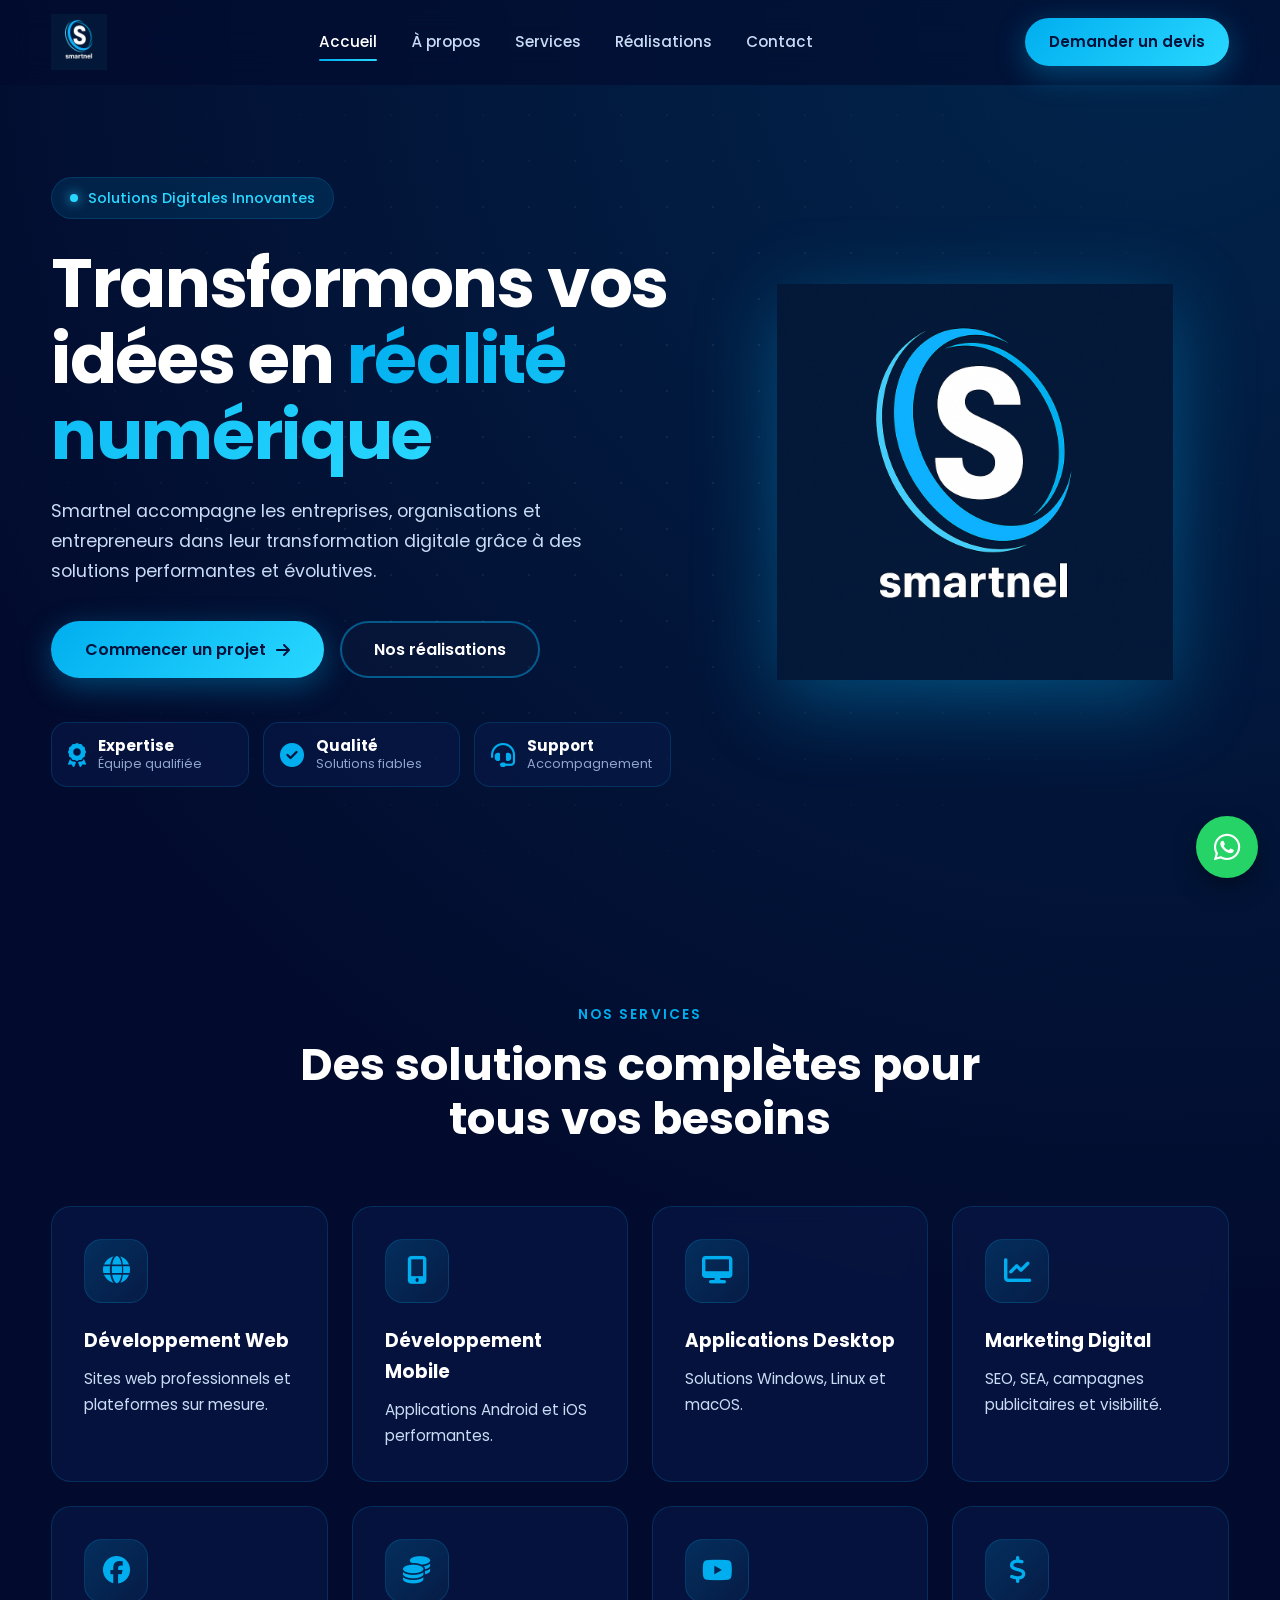
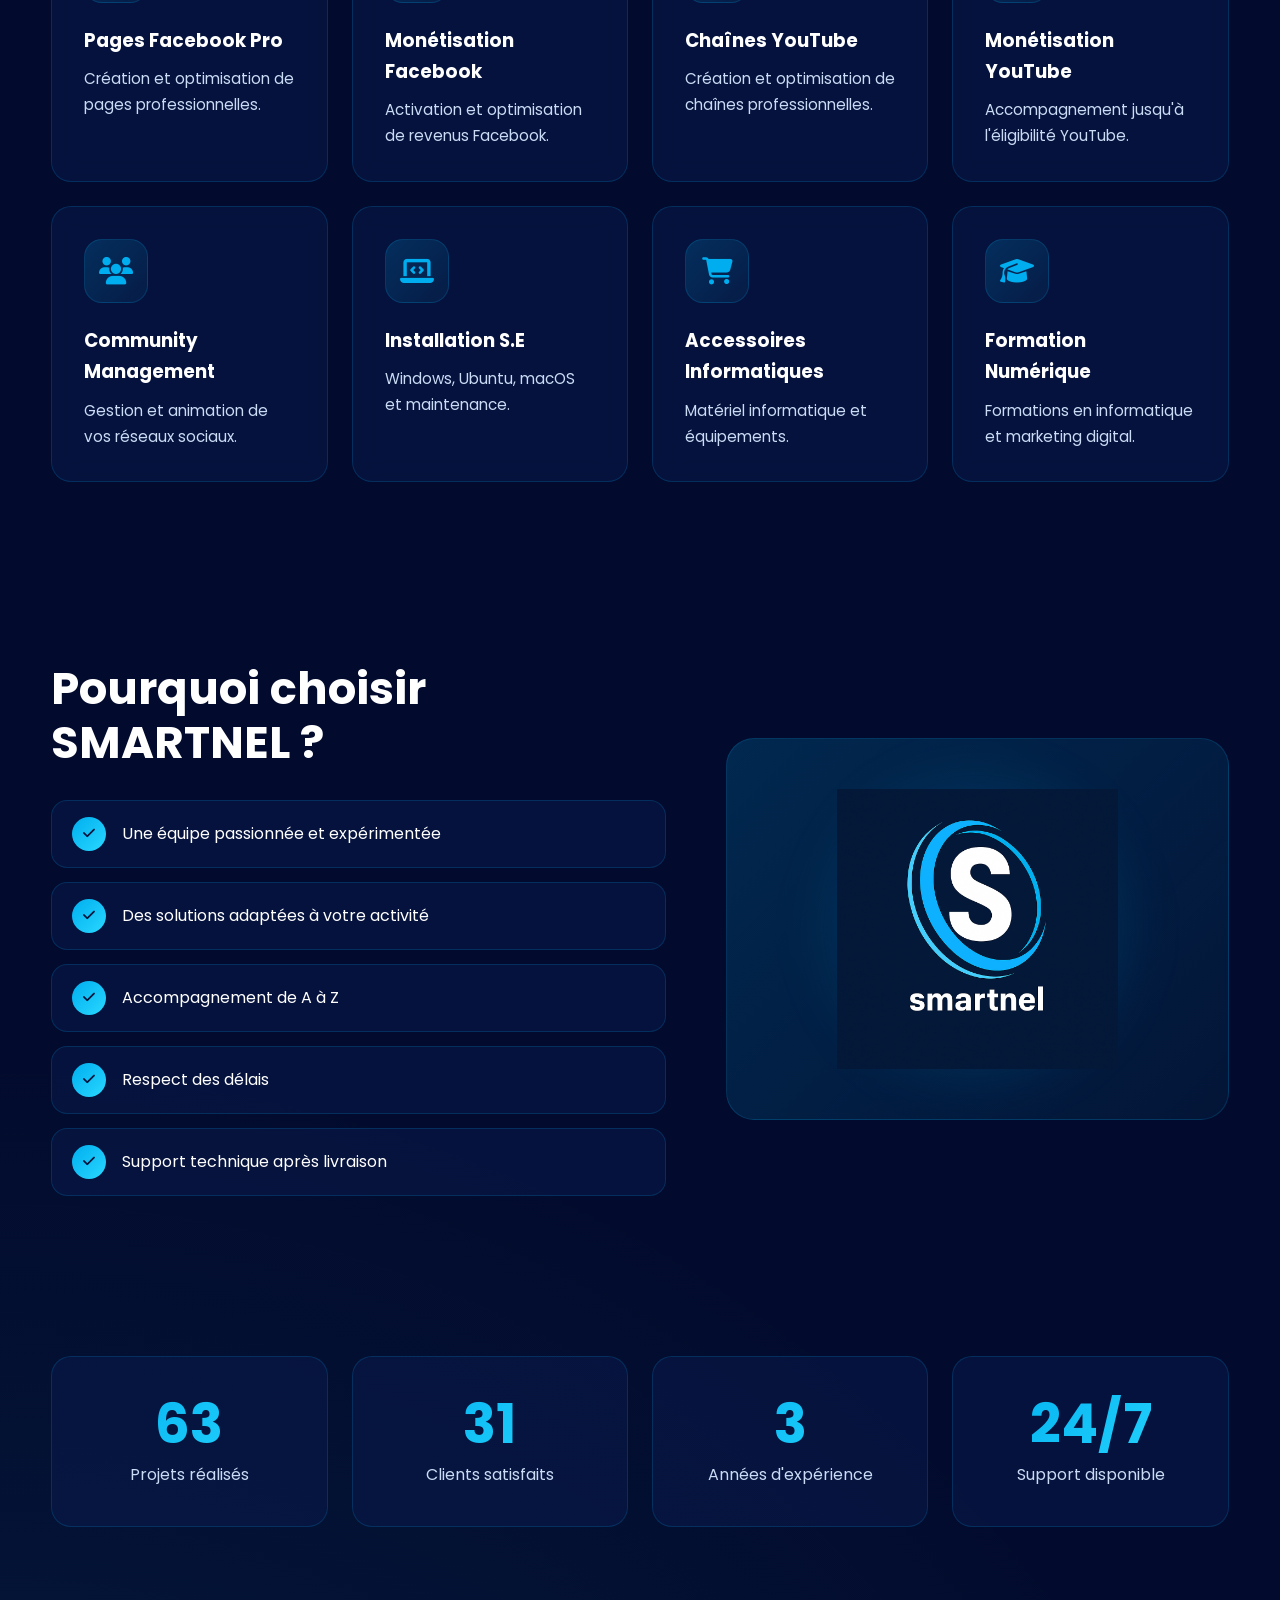
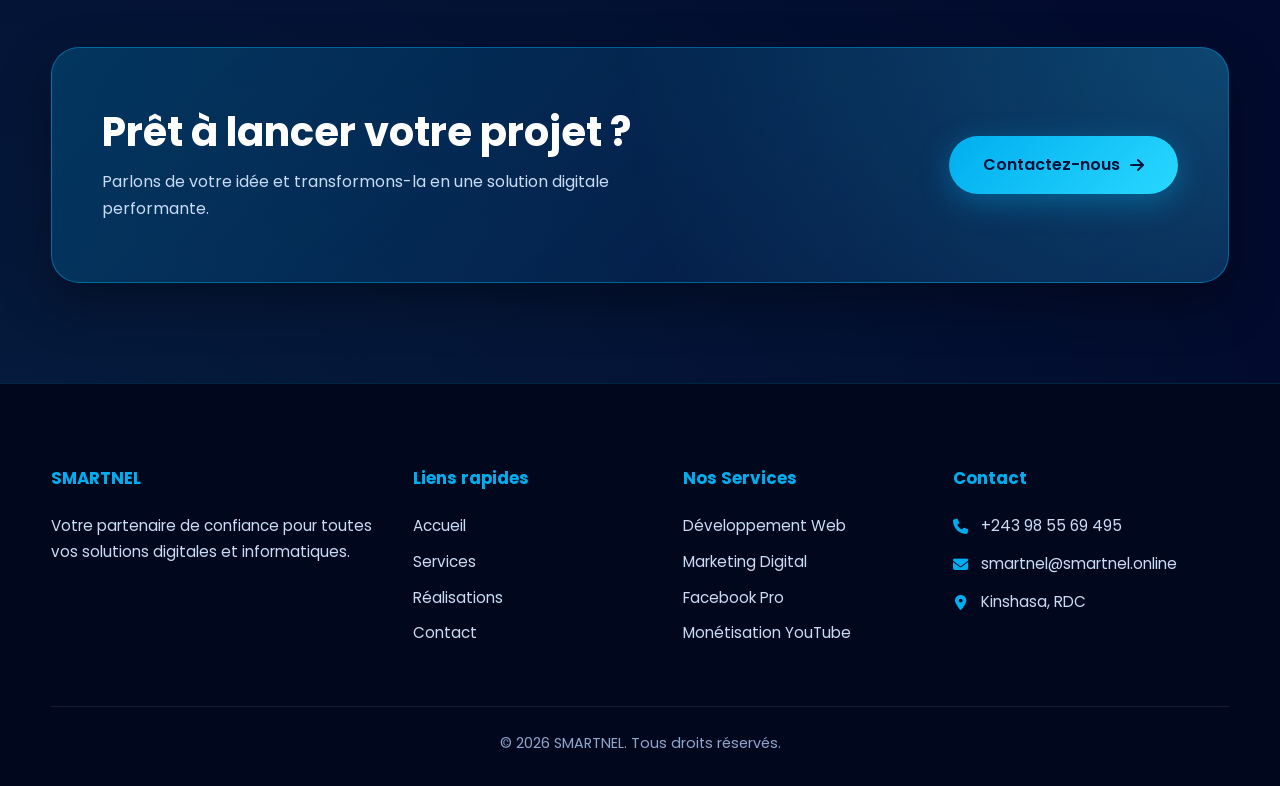
<file: index.html>
<!DOCTYPE html>
<html lang="fr">
<head>
    <meta charset="UTF-8">
    <meta name="viewport" content="width=device-width, initial-scale=1.0">
    <title>SMARTNEL | Agence Digitale & Solutions Informatiques</title>
    <meta name="description" content="Smartnel accompagne les entreprises et entrepreneurs à Kinshasa : développement web et mobile, marketing digital, community management, formation numérique.">
    <meta name="theme-color" content="#020B2D">

    <!-- Active les animations seulement si JavaScript fonctionne -->
    <script>document.documentElement.classList.add('js');</script>

    <link rel="stylesheet" href="CSS/index.css">

    <link rel="preconnect" href="https://fonts.googleapis.com">
    <link rel="preconnect" href="https://fonts.gstatic.com" crossorigin>
    <link href="https://fonts.googleapis.com/css2?family=Poppins:wght@300;400;500;600;700;800&display=swap" rel="stylesheet">

    <link rel="stylesheet" href="https://cdnjs.cloudflare.com/ajax/libs/font-awesome/6.5.0/css/all.min.css">

    <script src="JS/main.js" defer></script>
</head>

<body>

    <!-- FOND -->
    <div class="particles" aria-hidden="true"></div>

    <!-- EN-TÊTE -->
    <header>
        <nav class="navbar" aria-label="Navigation principale">

            <a href="index.html" class="logo" aria-label="SMARTNEL - Accueil">
                <img src="IMAGES/logo%20final%20smarnel%20Business.png" alt="SMARTNEL">
            </a>

            <ul class="nav-menu" id="menu">
                <li><a href="index.html" class="active">Accueil</a></li>
                <li><a href="HTML/About.html">À propos</a></li>
                <li><a href="HTML/Services.html">Services</a></li>
                <li><a href="HTML/realisation.html">Réalisations</a></li>
                <li><a href="HTML/Contact.html">Contact</a></li>
                <li class="nav-cta-mobile"><a href="HTML/Contact.html" class="btn-nav">Demander un devis</a></li>
            </ul>

            <a href="HTML/Contact.html" class="btn-nav">Demander un devis</a>

            <button class="hamburger" type="button" aria-label="Ouvrir le menu" aria-controls="menu" aria-expanded="false">
                <i class="fas fa-bars"></i>
            </button>

        </nav>
    </header>

    <main>

    <!-- HERO -->
    <section class="hero">

        <div class="hero-content reveal">

            <span class="hero-badge">Solutions Digitales Innovantes</span>

            <h1>
                Transformons vos idées en
                <span>réalité numérique</span>
            </h1>

            <p>
                Smartnel accompagne les entreprises, organisations et
                entrepreneurs dans leur transformation digitale grâce à
                des solutions performantes et évolutives.
            </p>

            <div class="hero-buttons">
                <a href="HTML/Contact.html" class="btn-primary">
                    Commencer un projet <i class="fas fa-arrow-right"></i>
                </a>
                <a href="HTML/realisation.html" class="btn-secondary">Nos réalisations</a>
            </div>

            <div class="hero-features">

                <div class="feature">
                    <i class="fas fa-award"></i>
                    <div>
                        <h4>Expertise</h4>
                        <p>Équipe qualifiée</p>
                    </div>
                </div>

                <div class="feature">
                    <i class="fas fa-check-circle"></i>
                    <div>
                        <h4>Qualité</h4>
                        <p>Solutions fiables</p>
                    </div>
                </div>

                <div class="feature">
                    <i class="fas fa-headset"></i>
                    <div>
                        <h4>Support</h4>
                        <p>Accompagnement</p>
                    </div>
                </div>

            </div>

        </div>

        <div class="hero-image reveal" data-delay="2">
            <img src="IMAGES/logo%20final%20smarnel%20Business.png" alt="Smartnel">
        </div>

    </section>

    <!-- SERVICES -->
    <section class="services" id="services">

        <div class="section-title reveal">
            <span>NOS SERVICES</span>
            <h2>Des solutions complètes pour tous vos besoins</h2>
        </div>

        <div class="services-grid">

            <div class="card service-card reveal">
                <div class="icon-box"><i class="fas fa-globe"></i></div>
                <h3>Développement Web</h3>
                <p>Sites web professionnels et plateformes sur mesure.</p>
            </div>

            <div class="card service-card reveal" data-delay="1">
                <div class="icon-box"><i class="fas fa-mobile-alt"></i></div>
                <h3>Développement Mobile</h3>
                <p>Applications Android et iOS performantes.</p>
            </div>

            <div class="card service-card reveal" data-delay="2">
                <div class="icon-box"><i class="fas fa-desktop"></i></div>
                <h3>Applications Desktop</h3>
                <p>Solutions Windows, Linux et macOS.</p>
            </div>

            <div class="card service-card reveal">
                <div class="icon-box"><i class="fas fa-chart-line"></i></div>
                <h3>Marketing Digital</h3>
                <p>SEO, SEA, campagnes publicitaires et visibilité.</p>
            </div>

            <div class="card service-card reveal" data-delay="1">
                <div class="icon-box"><i class="fab fa-facebook"></i></div>
                <h3>Pages Facebook Pro</h3>
                <p>Création et optimisation de pages professionnelles.</p>
            </div>

            <div class="card service-card reveal" data-delay="2">
                <div class="icon-box"><i class="fas fa-coins"></i></div>
                <h3>Monétisation Facebook</h3>
                <p>Activation et optimisation de revenus Facebook.</p>
            </div>

            <div class="card service-card reveal">
                <div class="icon-box"><i class="fab fa-youtube"></i></div>
                <h3>Chaînes YouTube</h3>
                <p>Création et optimisation de chaînes professionnelles.</p>
            </div>

            <div class="card service-card reveal" data-delay="1">
                <div class="icon-box"><i class="fas fa-dollar-sign"></i></div>
                <h3>Monétisation YouTube</h3>
                <p>Accompagnement jusqu'à l'éligibilité YouTube.</p>
            </div>

            <div class="card service-card reveal" data-delay="2">
                <div class="icon-box"><i class="fas fa-users"></i></div>
                <h3>Community Management</h3>
                <p>Gestion et animation de vos réseaux sociaux.</p>
            </div>

            <div class="card service-card reveal">
                <div class="icon-box"><i class="fas fa-laptop-code"></i></div>
                <h3>Installation S.E</h3>
                <p>Windows, Ubuntu, macOS et maintenance.</p>
            </div>

            <div class="card service-card reveal" data-delay="1">
                <div class="icon-box"><i class="fas fa-cart-shopping"></i></div>
                <h3>Accessoires Informatiques</h3>
                <p>Matériel informatique et équipements.</p>
            </div>

            <div class="card service-card reveal" data-delay="2">
                <div class="icon-box"><i class="fas fa-graduation-cap"></i></div>
                <h3>Formation Numérique</h3>
                <p>Formations en informatique et marketing digital.</p>
            </div>

        </div>

    </section>

    <!-- POURQUOI SMARTNEL -->
    <section class="why-smartnel">

        <div class="why-left reveal">

            <h2>Pourquoi choisir SMARTNEL ?</h2>

            <ul>
                <li><i class="fas fa-check"></i> Une équipe passionnée et expérimentée</li>
                <li><i class="fas fa-check"></i> Des solutions adaptées à votre activité</li>
                <li><i class="fas fa-check"></i> Accompagnement de A à Z</li>
                <li><i class="fas fa-check"></i> Respect des délais</li>
                <li><i class="fas fa-check"></i> Support technique après livraison</li>
            </ul>

        </div>

        <div class="why-right reveal" data-delay="2">
            <img src="IMAGES/logo%20final%20smarnel%20Business.png" alt="Logo Smartnel">
        </div>

    </section>

    <!-- STATISTIQUES -->
    <section class="stats">

        <div class="stat-card reveal">
            <h3 class="counter" data-target="100">100</h3>
            <p>Projets réalisés</p>
        </div>

        <div class="stat-card reveal" data-delay="1">
            <h3 class="counter" data-target="50">50</h3>
            <p>Clients satisfaits</p>
        </div>

        <div class="stat-card reveal" data-delay="2">
            <h3 class="counter" data-target="5">5</h3>
            <p>Années d'expérience</p>
        </div>

        <div class="stat-card reveal" data-delay="3">
            <h3>24/7</h3>
            <p>Support disponible</p>
        </div>

    </section>

    <!-- APPEL À L'ACTION -->
    <section class="cta reveal">

        <div class="cta-content">
            <h2>Prêt à lancer votre projet ?</h2>
            <p>
                Parlons de votre idée et transformons-la
                en une solution digitale performante.
            </p>
        </div>

        <a href="HTML/Contact.html" class="btn-primary">
            Contactez-nous <i class="fas fa-arrow-right"></i>
        </a>

    </section>

    </main>

    <!-- PIED DE PAGE -->
    <footer>

        <div class="footer-grid">

            <div>
                <h3>SMARTNEL</h3>
                <p>
                    Votre partenaire de confiance pour toutes vos
                    solutions digitales et informatiques.
                </p>
            </div>

            <div>
                <h3>Liens rapides</h3>
                <ul>
                    <li><a href="index.html">Accueil</a></li>
                    <li><a href="HTML/Services.html">Services</a></li>
                    <li><a href="HTML/realisation.html">Réalisations</a></li>
                    <li><a href="HTML/Contact.html">Contact</a></li>
                </ul>
            </div>

            <div>
                <h3>Nos Services</h3>
                <ul>
                    <li><a href="HTML/Services.html">Développement Web</a></li>
                    <li><a href="HTML/Services.html">Marketing Digital</a></li>
                    <li><a href="HTML/Services.html">Facebook Pro</a></li>
                    <li><a href="HTML/Services.html">Monétisation YouTube</a></li>
                </ul>
            </div>

            <div class="footer-contact">
                <h3>Contact</h3>
                <p><i class="fas fa-phone"></i> <a href="tel:+243985569495">+243 98 55 69 495</a></p>
                <p><i class="fas fa-envelope"></i> <a href="mailto:smartnel@smartnel.online">smartnel@smartnel.online</a></p>
                <p><i class="fas fa-location-dot"></i> Kinshasa, RDC</p>
            </div>

        </div>

        <div class="footer-bottom">
            © 2026 SMARTNEL. Tous droits réservés.
        </div>

    </footer>

    <!-- WHATSAPP -->
    <a href="https://wa.me/243985569495" class="whatsapp" target="_blank" rel="noopener" aria-label="Discuter sur WhatsApp">
        <i class="fab fa-whatsapp"></i>
    </a>

</body>
</html>
</file>
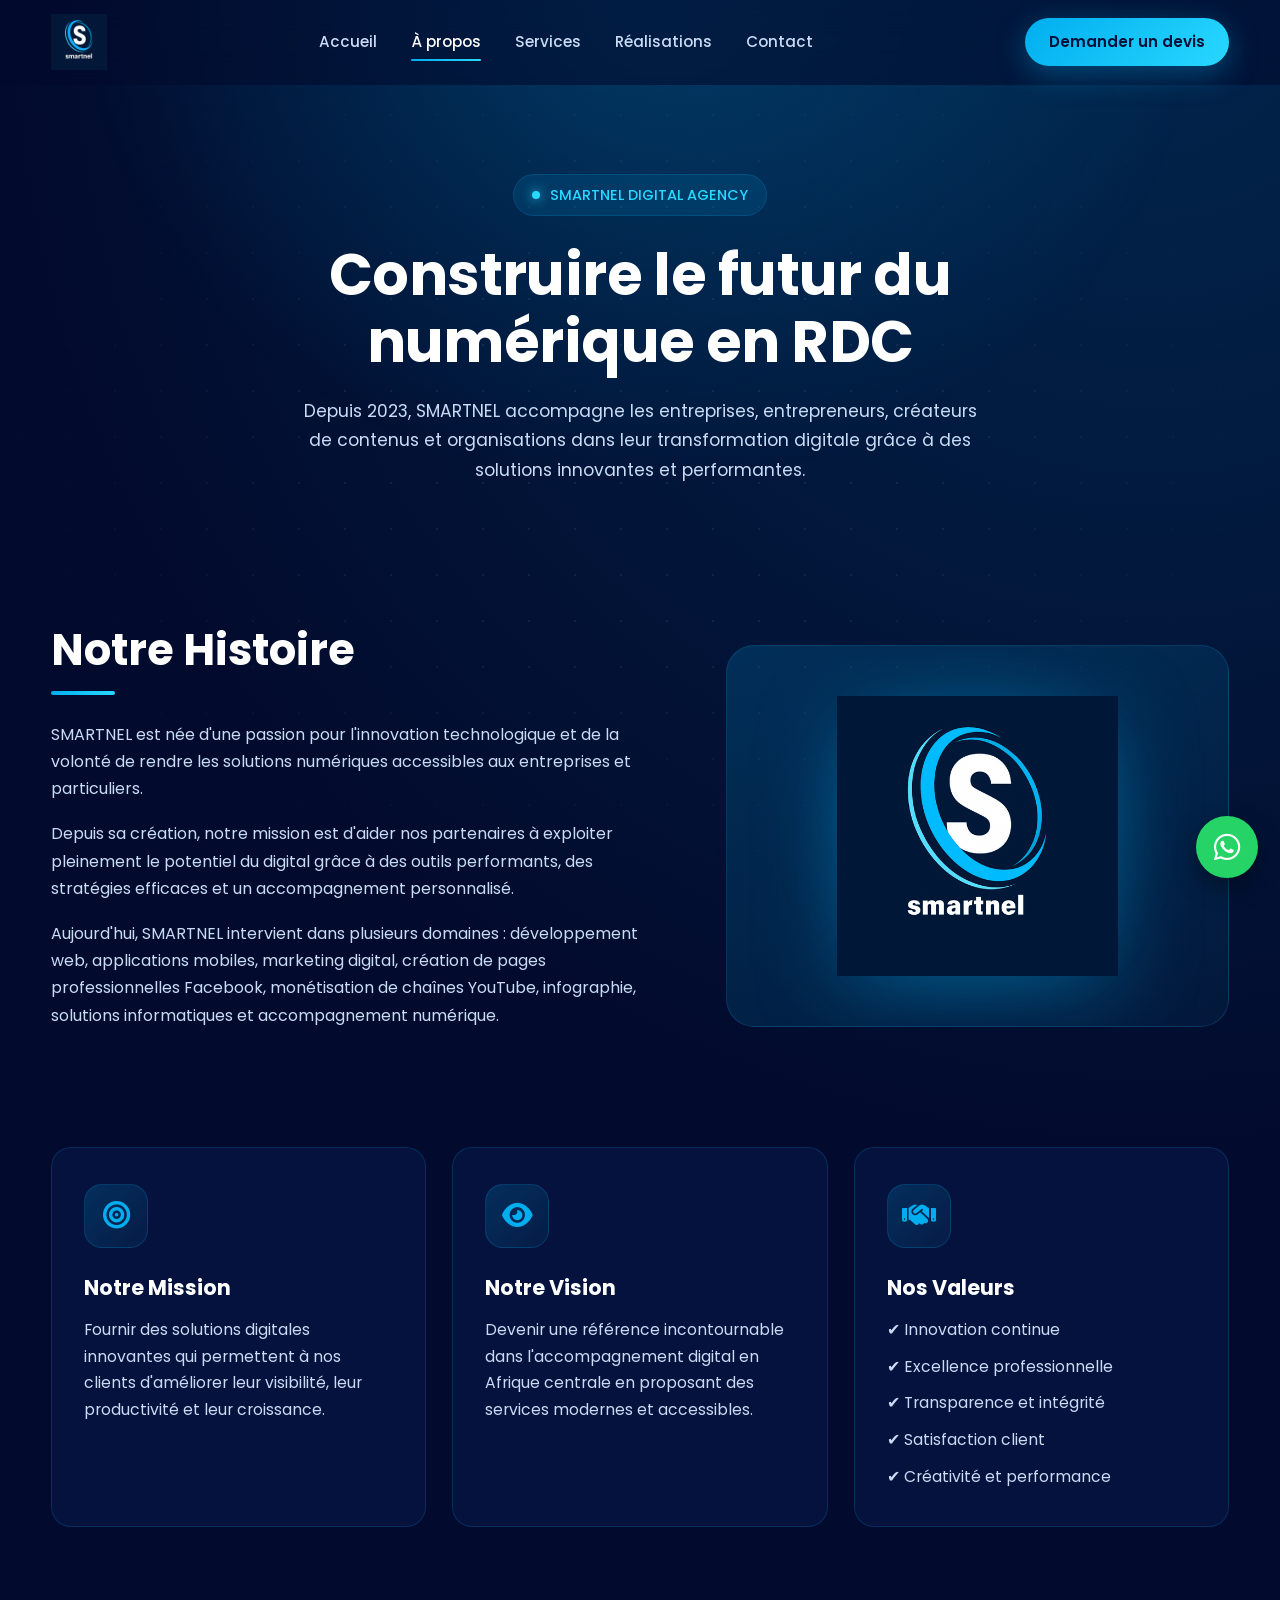
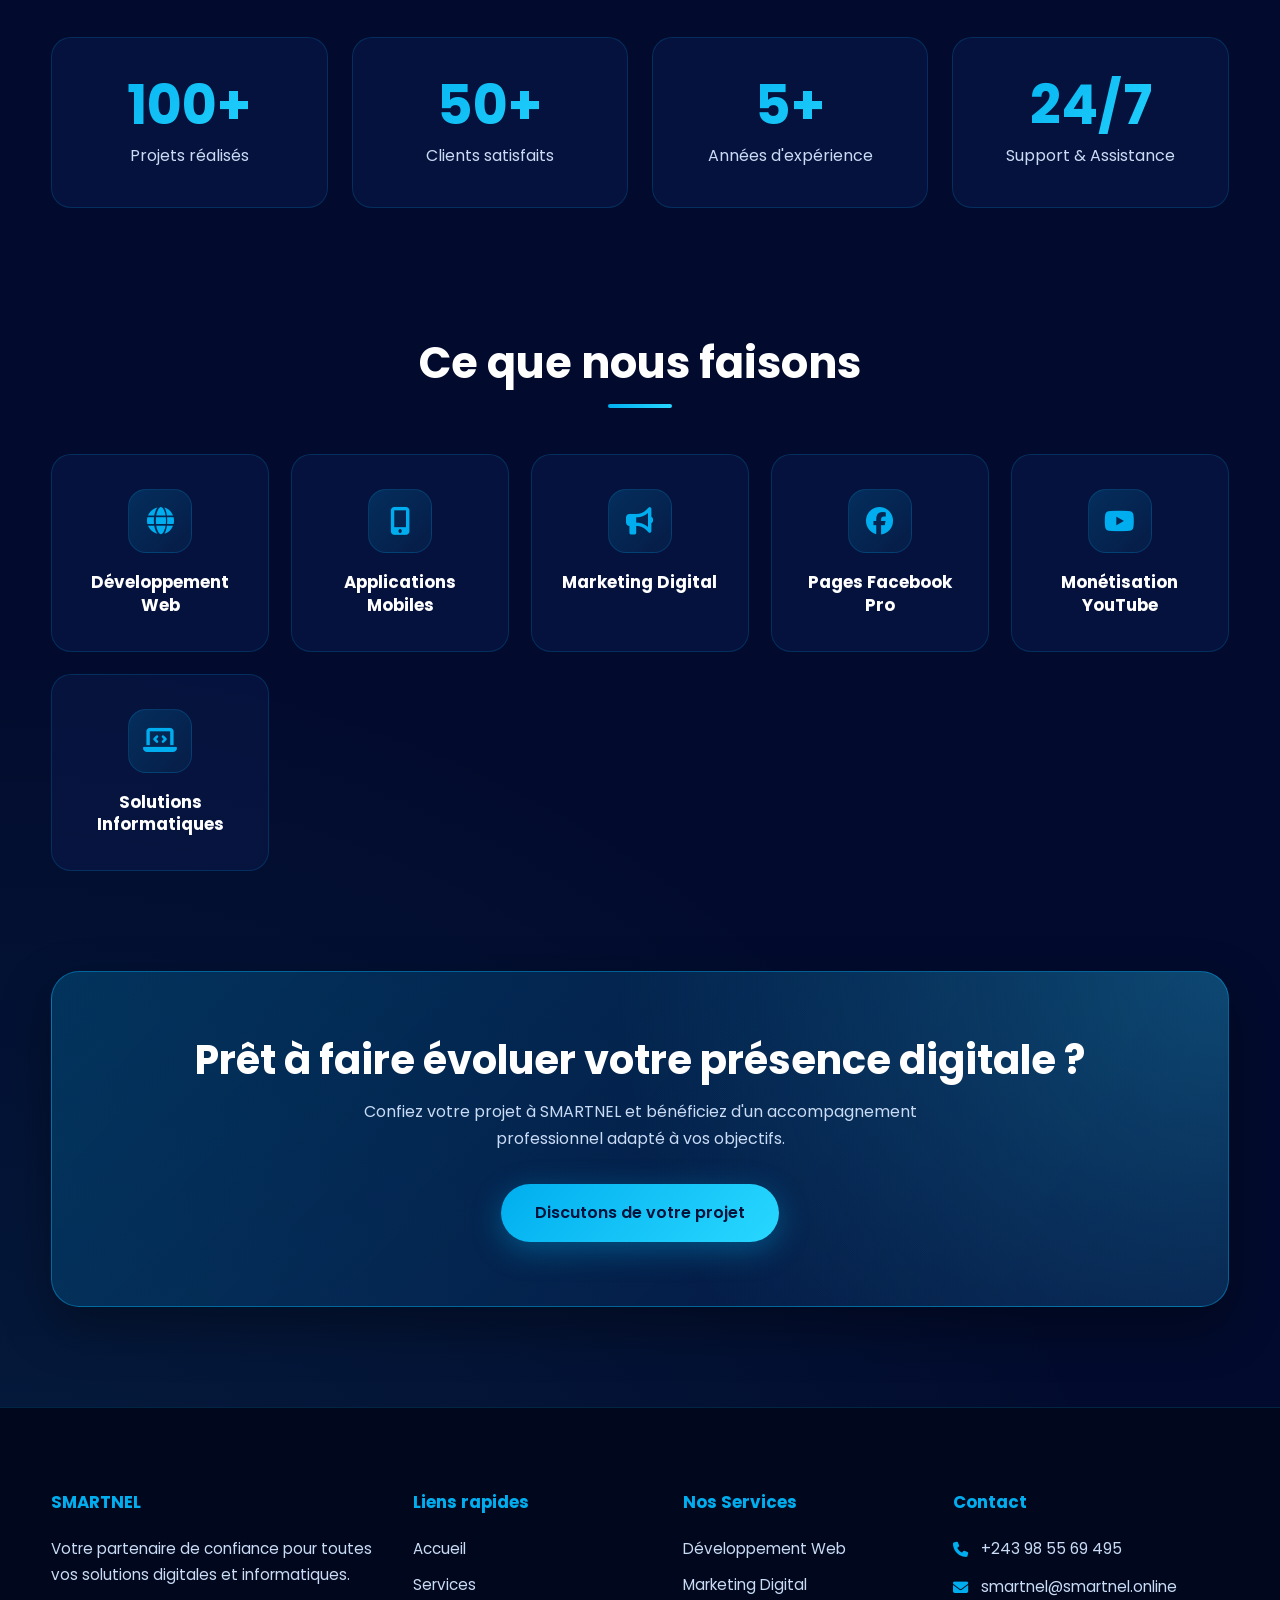
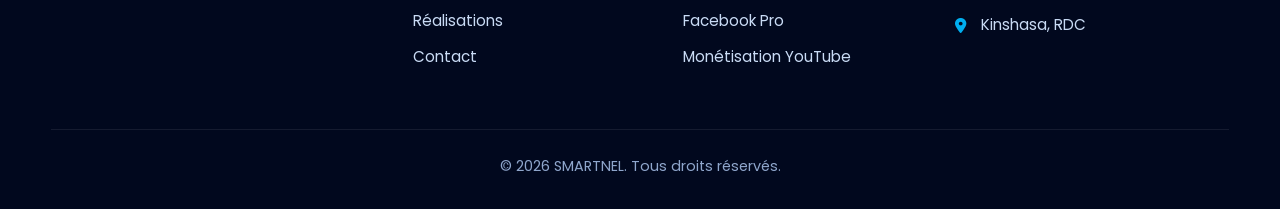
<file: HTML/About.html>
<!DOCTYPE html>
<html lang="fr">
<head>
    <meta charset="UTF-8">
    <meta name="viewport" content="width=device-width, initial-scale=1.0">
    <title>SMARTNEL | À Propos</title>
    <meta name="description" content="Découvrez SMARTNEL, agence digitale à Kinshasa : notre histoire, notre mission, notre vision et nos valeurs.">
    <meta name="theme-color" content="#020B2D">

    <script>document.documentElement.classList.add('js');</script>

    <!-- index.css d'abord, puis le style propre à la page -->
    <link rel="stylesheet" href="../CSS/index.css">
    <link rel="stylesheet" href="../CSS/About.css">

    <link rel="preconnect" href="https://fonts.googleapis.com">
    <link rel="preconnect" href="https://fonts.gstatic.com" crossorigin>
    <link href="https://fonts.googleapis.com/css2?family=Poppins:wght@300;400;500;600;700;800&display=swap" rel="stylesheet">

    <link rel="stylesheet" href="https://cdnjs.cloudflare.com/ajax/libs/font-awesome/6.5.0/css/all.min.css">

    <script src="../JS/main.js" defer></script>
</head>

<body>

    <!-- FOND -->
    <div class="particles" aria-hidden="true"></div>

    <!-- EN-TÊTE -->
    <header>
        <nav class="navbar" aria-label="Navigation principale">

            <a href="../index.html" class="logo" aria-label="SMARTNEL - Accueil">
                <img src="../IMAGES/logo%20final%20smarnel%20Business.png" alt="SMARTNEL">
            </a>

            <ul class="nav-menu" id="menu">
                <li><a href="../index.html">Accueil</a></li>
                <li><a href="About.html" class="active">À propos</a></li>
                <li><a href="Services.html">Services</a></li>
                <li><a href="realisation.html">Réalisations</a></li>
                <li><a href="Contact.html">Contact</a></li>
                <li class="nav-cta-mobile"><a href="Contact.html" class="btn-nav">Demander un devis</a></li>
            </ul>

            <a href="Contact.html" class="btn-nav">Demander un devis</a>

            <button class="hamburger" type="button" aria-label="Ouvrir le menu" aria-controls="menu" aria-expanded="false">
                <i class="fas fa-bars"></i>
            </button>

        </nav>
    </header>

    <main>

    <!-- HERO -->
    <section class="page-intro about-hero">

        <div class="intro-content">

            <span class="hero-badge">SMARTNEL DIGITAL AGENCY</span>

            <h1>
                Construire le futur
                du numérique en RDC
            </h1>

            <p>
                Depuis 2023, SMARTNEL accompagne les entreprises,
                entrepreneurs, créateurs de contenus et organisations
                dans leur transformation digitale grâce à des solutions
                innovantes et performantes.
            </p>

        </div>

    </section>

    <!-- HISTOIRE -->
    <section class="about-section">

        <div class="about-content">

            <div class="about-text">

                <h2>Notre Histoire</h2>

                <p>
                    SMARTNEL est née d'une passion pour l'innovation
                    technologique et de la volonté de rendre les solutions
                    numériques accessibles aux entreprises et particuliers.
                </p>

                <p>
                    Depuis sa création, notre mission est d'aider nos
                    partenaires à exploiter pleinement le potentiel du digital
                    grâce à des outils performants, des stratégies efficaces
                    et un accompagnement personnalisé.
                </p>

                <p>
                    Aujourd'hui, SMARTNEL intervient dans plusieurs domaines :
                    développement web, applications mobiles, marketing digital,
                    création de pages professionnelles Facebook,
                    monétisation de chaînes YouTube, infographie,
                    solutions informatiques et accompagnement numérique.
                </p>

            </div>

            <div class="about-image">
                <img src="../IMAGES/logo%20final%20smartnel.png" alt="SMARTNEL">
            </div>

        </div>

    </section>

    <!-- MISSION VISION VALEURS -->
    <section class="mision-vision-values">

        <div class="mvv-item">
            <i class="fas fa-bullseye mvv-icon"></i>
            <h3>Notre Mission</h3>
            <p>
                Fournir des solutions digitales innovantes
                qui permettent à nos clients d'améliorer leur visibilité,
                leur productivité et leur croissance.
            </p>
        </div>

        <div class="mvv-item">
            <i class="fas fa-eye mvv-icon"></i>
            <h3>Notre Vision</h3>
            <p>
                Devenir une référence incontournable dans
                l'accompagnement digital en Afrique centrale
                en proposant des services modernes et accessibles.
            </p>
        </div>

        <div class="mvv-item">
            <i class="fas fa-handshake mvv-icon"></i>
            <h3>Nos Valeurs</h3>
            <ul>
                <li>✔ Innovation continue</li>
                <li>✔ Excellence professionnelle</li>
                <li>✔ Transparence et intégrité</li>
                <li>✔ Satisfaction client</li>
                <li>✔ Créativité et performance</li>
            </ul>
        </div>

    </section>

    <!-- STATISTIQUES -->
    <section class="stats-section">

        <div class="stat-box">
            <h2>100+</h2>
            <p>Projets réalisés</p>
        </div>

        <div class="stat-box">
            <h2>50+</h2>
            <p>Clients satisfaits</p>
        </div>

        <div class="stat-box">
            <h2>5+</h2>
            <p>Années d'expérience</p>
        </div>

        <div class="stat-box">
            <h2>24/7</h2>
            <p>Support &amp; Assistance</p>
        </div>

    </section>

    <!-- SERVICES RAPIDES -->
    <section class="services-preview">

        <h2>Ce que nous faisons</h2>

        <div class="services-grid">

            <div class="service-item">
                <i class="fas fa-globe service-icon"></i>
                <h3>Développement Web</h3>
            </div>

            <div class="service-item">
                <i class="fas fa-mobile-alt service-icon"></i>
                <h3>Applications Mobiles</h3>
            </div>

            <div class="service-item">
                <i class="fas fa-bullhorn service-icon"></i>
                <h3>Marketing Digital</h3>
            </div>

            <div class="service-item">
                <i class="fab fa-facebook service-icon"></i>
                <h3>Pages Facebook Pro</h3>
            </div>

            <div class="service-item">
                <i class="fab fa-youtube service-icon"></i>
                <h3>Monétisation YouTube</h3>
            </div>

            <div class="service-item">
                <i class="fas fa-laptop-code service-icon"></i>
                <h3>Solutions Informatiques</h3>
            </div>

        </div>

    </section>

    <!-- CTA -->
    <section class="cta-section">

        <h2>Prêt à faire évoluer votre présence digitale ?</h2>

        <p>
            Confiez votre projet à SMARTNEL et bénéficiez
            d'un accompagnement professionnel adapté à vos objectifs.
        </p>

        <a href="Contact.html" class="btn">Discutons de votre projet</a>

    </section>

    </main>

    <!-- PIED DE PAGE -->
    <footer>

        <div class="footer-grid">

            <div>
                <h3>SMARTNEL</h3>
                <p>
                    Votre partenaire de confiance pour toutes vos
                    solutions digitales et informatiques.
                </p>
            </div>

            <div>
                <h3>Liens rapides</h3>
                <ul>
                    <li><a href="../index.html">Accueil</a></li>
                    <li><a href="Services.html">Services</a></li>
                    <li><a href="realisation.html">Réalisations</a></li>
                    <li><a href="Contact.html">Contact</a></li>
                </ul>
            </div>

            <div>
                <h3>Nos Services</h3>
                <ul>
                    <li><a href="Services.html">Développement Web</a></li>
                    <li><a href="Services.html">Marketing Digital</a></li>
                    <li><a href="Services.html">Facebook Pro</a></li>
                    <li><a href="Services.html">Monétisation YouTube</a></li>
                </ul>
            </div>

            <div class="footer-contact">
                <h3>Contact</h3>
                <p><i class="fas fa-phone"></i> <a href="tel:+243985569495">+243 98 55 69 495</a></p>
                <p><i class="fas fa-envelope"></i> <a href="mailto:smartnel@smartnel.online">smartnel@smartnel.online</a></p>
                <p><i class="fas fa-location-dot"></i> Kinshasa, RDC</p>
            </div>

        </div>

        <div class="footer-bottom">
            © 2026 SMARTNEL. Tous droits réservés.
        </div>

    </footer>

    <!-- WHATSAPP -->
    <a href="https://wa.me/243985569495" class="whatsapp" target="_blank" rel="noopener" aria-label="Discuter sur WhatsApp">
        <i class="fab fa-whatsapp"></i>
    </a>

</body>
</html>
</file>
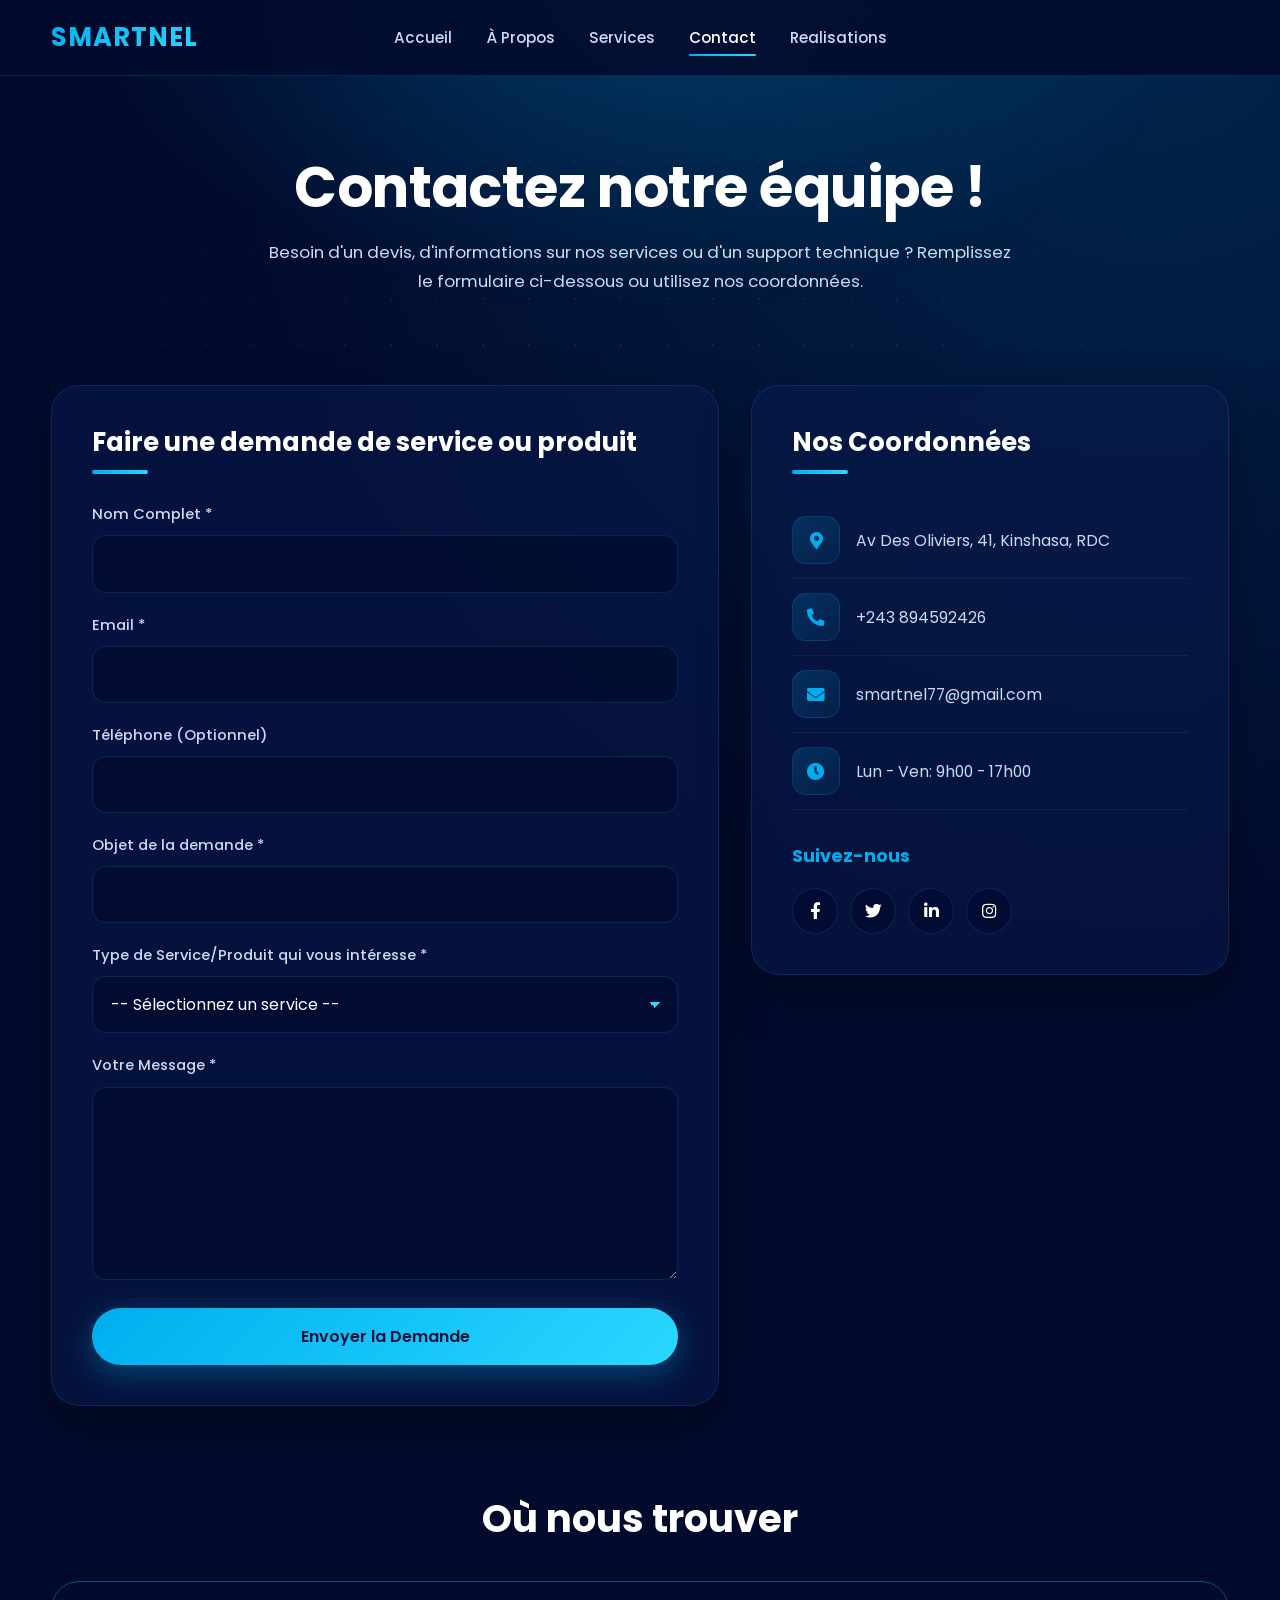
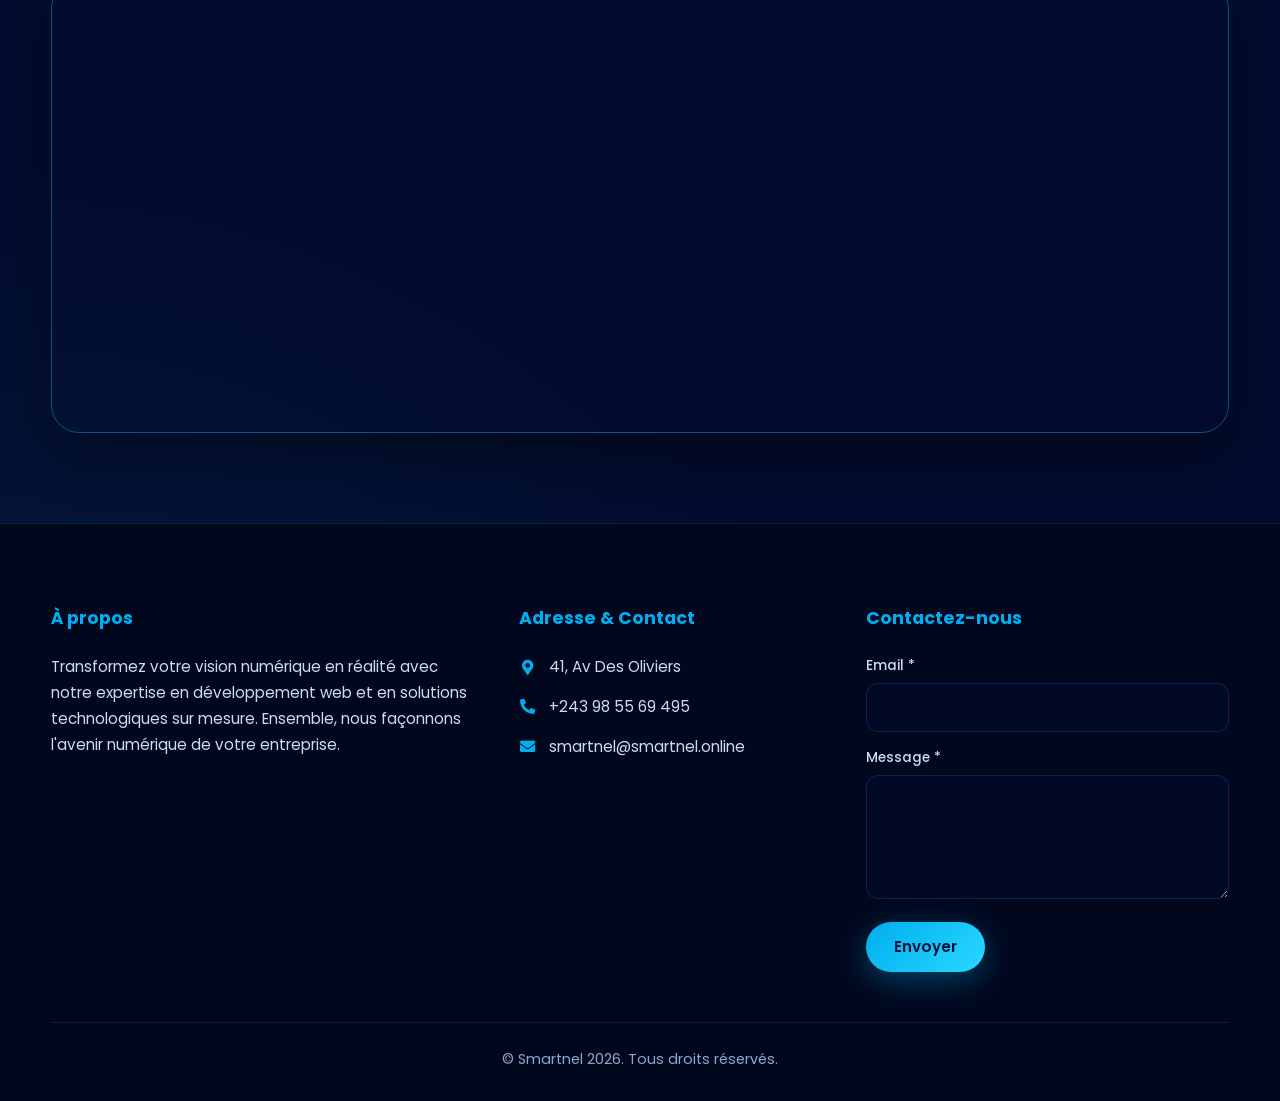
<file: HTML/Contact.html>
<!DOCTYPE html>
<html lang="fr">
<head>
    <meta charset="UTF-8">
    <meta name="viewport" content="width=device-width, initial-scale=1.0">
    <title>SMARTNEL | Contactez-Nous</title>
    <link rel="stylesheet" href="../CSS/Contact.css">
    <link rel="stylesheet" href="https://cdnjs.cloudflare.com/ajax/libs/font-awesome/5.15.3/css/all.min.css">
</head>
<body>
    <nav>
        <input type="checkbox" id="check">
        <label for="check" class="checkbtn">
            <i class="fas fa-bars"></i>
        </label>
        <label class="logo">SMARTNEL</label>
        <ul>
            <li><a href="../index.html">Accueil</a></li>
            <li><a href="About.html">À Propos</a></li>
            <li><a href="Services.html">Services</a></li>
            <li class="active"><a href="">Contact</a></li>
            <li><a href="./realisation.html">Realisations</a></li>
        </ul>
    </nav>

    <main>
        <section class="page-intro contact-hero">
            <div class="intro-content">
                <h1>Contactez notre équipe !</h1>
                <p>Besoin d'un devis, d'informations sur nos services ou d'un support technique ? Remplissez le formulaire ci-dessous ou utilisez nos coordonnées.</p>
            </div>
        </section>

        <section class="contact-main-section">
            <div class="contact-content-wrapper">
                <div class="contact-form-container">
                    <h2>Faire une demande de service ou produit</h2>
                    <form action="#" method="POST" class="main-contact-form">
                        <div class="form-group">
                            <label for="name">Nom Complet *</label>
                            <input type="text" id="name" name="name" required>
                        </div>
                        <div class="form-group">
                            <label for="email">Email *</label>
                            <input type="email" id="email" name="email" required>
                        </div>
                        <div class="form-group">
                            <label for="phone">Téléphone (Optionnel)</label>
                            <input type="tel" id="phone" name="phone">
                        </div>
                        <div class="form-group">
                            <label for="subject">Objet de la demande *</label>
                            <input type="text" id="subject" name="subject" required>
                        </div>
                        <div class="form-group">
                            <label for="service-interest">Type de Service/Produit qui vous intéresse *</label>
                            <select id="service-interest" name="service_interest" required>
                                <option value="">-- Sélectionnez un service --</option>
                                <option value="Developpement Mobile">Développement Mobile</option>
                                <option value="Developpement Web">Développement Web</option>
                                <option value="Developpement Desktop">Développement Desktop</option>
                                <option value="Marketing Digital">Marketing Digital</option>
                                <option value="Audit & Conseil SI">Installation Système d'Exploitation</option>
                                <option value="Vente Accessoires Informatiques">Vente d'Accessoires Informatiques</option>
                                <option value="Autre">Autre</option>
                            </select>
                        </div>
                        <div class="form-group">
                            <label for="message">Votre Message *</label>
                            <textarea id="message" name="message" rows="6" required></textarea>
                        </div>
                        <button type="submit" class="btn send-btn">Envoyer la Demande</button>
                    </form>
                </div>

                <div class="contact-info-container">
                    <h2>Nos Coordonnées</h2>
                    <div class="info-item">
                        <i class="fas fa-map-marker-alt"></i>
                        <p>Av Des Oliviers, 41, Kinshasa, RDC</p>
                    </div>
                    <div class="info-item">
                        <i class="fas fa-phone-alt"></i>
                        <p>+243 894592426</p>
                    </div>
                    <div class="info-item">
                        <i class="fas fa-envelope"></i>
                        <p><a href="mailto:smartnel.we@gmail.net">smartnel77@gmail.com</a></p>
                    </div>
                    <div class="info-item">
                        <i class="fas fa-clock"></i>
                        <p>Lun - Ven: 9h00 - 17h00</p>
                    </div>
                    
                    <h3>Suivez-nous</h3>
                    <div class="social-icons">
                        <a href="https://web.facebook.com/profile.php?id=61553861758310&sk=directory_personal_details" class="social-icon"><i class="fab fa-facebook-f"></i></a>
                        <a href="#" class="social-icon"><i class="fab fa-twitter"></i></a>
                        <a href="#" class="social-icon"><i class="fab fa-linkedin-in"></i></a>
                        <a href="https://www.instagram.com/smartnel_soft/?hl=fr" class="social-icon"><i class="fab fa-instagram"></i></a>
                    </div>
                </div>
            </div>

            <section class="map-section">
                <h2>Où nous trouver</h2>
                <div class="map-container">
                    <iframe 
                        src="https://www.google.com/maps/embed?pb=!1m18!1m12!1m3!1d3978.5002934825964!2d15.297426615024765!3d-4.321303896000001!2m3!1f0!2f0!3f0!3m2!1i1024!2i768!4f13.1!3m3!1m2!1s0x1a6a3b2b4e7c3e53%3A0x6b4c3e536c4c3e53!2sAv%20Des%20Oliviers%2C%2041%2C%20Kinshasa%2C%20RDC!5e0!3m2!1sfr!2scd!4v1678901234567!5m2!1sfr!2scd" 
                        width="100%" 
                        height="450" 
                        style="border:0;" 
                        allowfullscreen="" 
                        loading="lazy" 
                        referrerpolicy="no-referrer-when-downgrade">
                    </iframe>
                </div>
            </section>
        </section>
    </main>

    <footer>
        <div class="footer-content">
            <div class="footer-section footer-section_about">
                <h2>À propos</h2>
                <p>
                    Transformez votre vision numérique en réalité avec notre expertise en développement web et en solutions technologiques sur mesure.
                    Ensemble, nous façonnons l'avenir numérique de votre entreprise.
                </p>
            </div>
            <div class="footer-section footer-links">
                <h2>Adresse & Contact</h2>
                <div>
                    <span class="fas fa-map-marker-alt"></span>
                    <span class="texte">  41, Av Des Oliviers</span>
                </div>
                <div class="Tel">
                    <span class="fas fa-phone-alt"></span>
                    <span class="texte"> +243 98 55 69 495</span>
                </div>
                <div class="Email">
                    <span class="fas fa-envelope"></span>
                    <span class="texte"><a href="mailto:smartnel@smartnel.online">smartnel@smartnel.online</a></span>
                </div>
            </div>
            <div class="footer-section footer-contact">
                <h2 class="titlecontat">Contactez-nous</h2>
                <form action="#" method="POST">
                    <div class="form-group">
                        <label for="footer-email">Email *</label>
                        <input type="email" id="footer-email" name="email" required>
                    </div>
                    <div class="form-group">
                        <label for="footer-message">Message *</label>
                        <textarea id="footer-message" name="message" rows="4" required></textarea>
                    </div>
                    <button type="submit" class="btn send-btn">Envoyer</button>
                </form>
            </div>
        </div>

        <div class="footer-bottom">
            © Smartnel 2026. Tous droits réservés.
        </div>
    </footer>
    
    <script src="script.js"></script>         
</body>
</html>
</file>
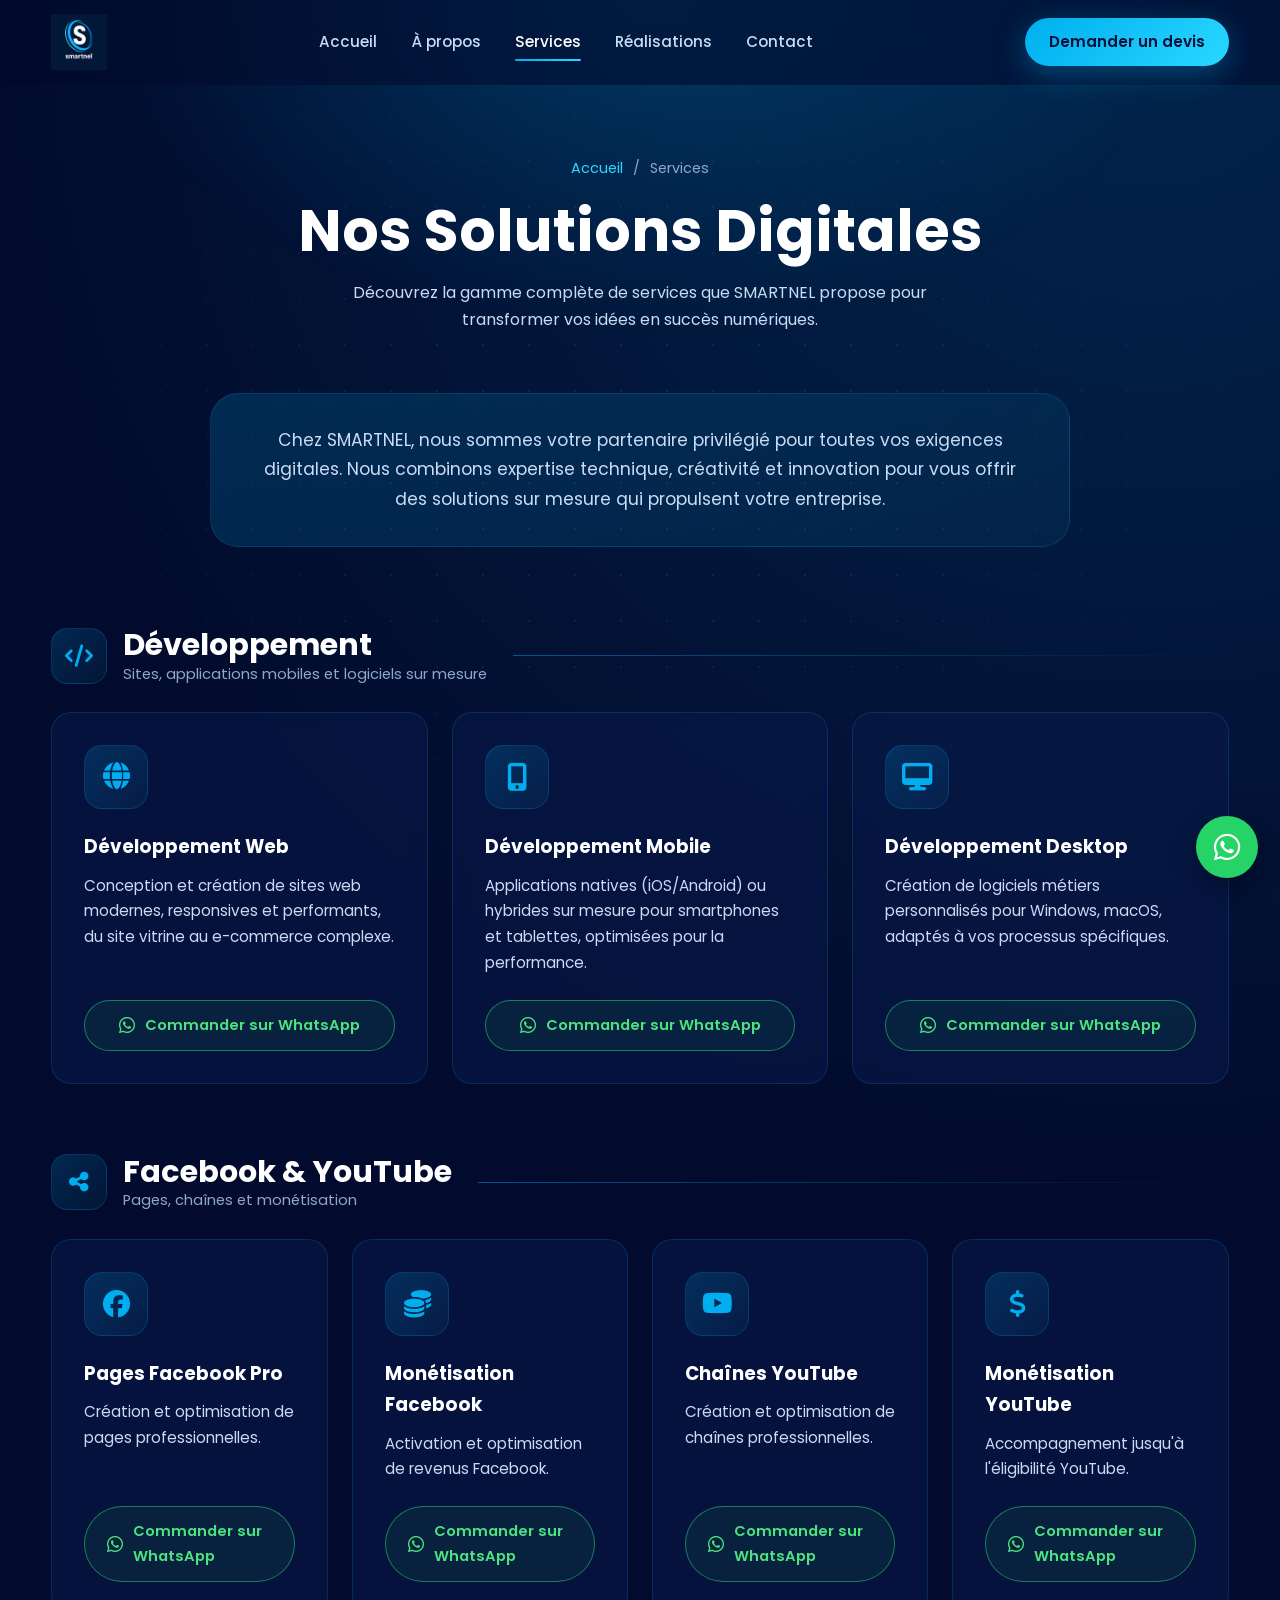
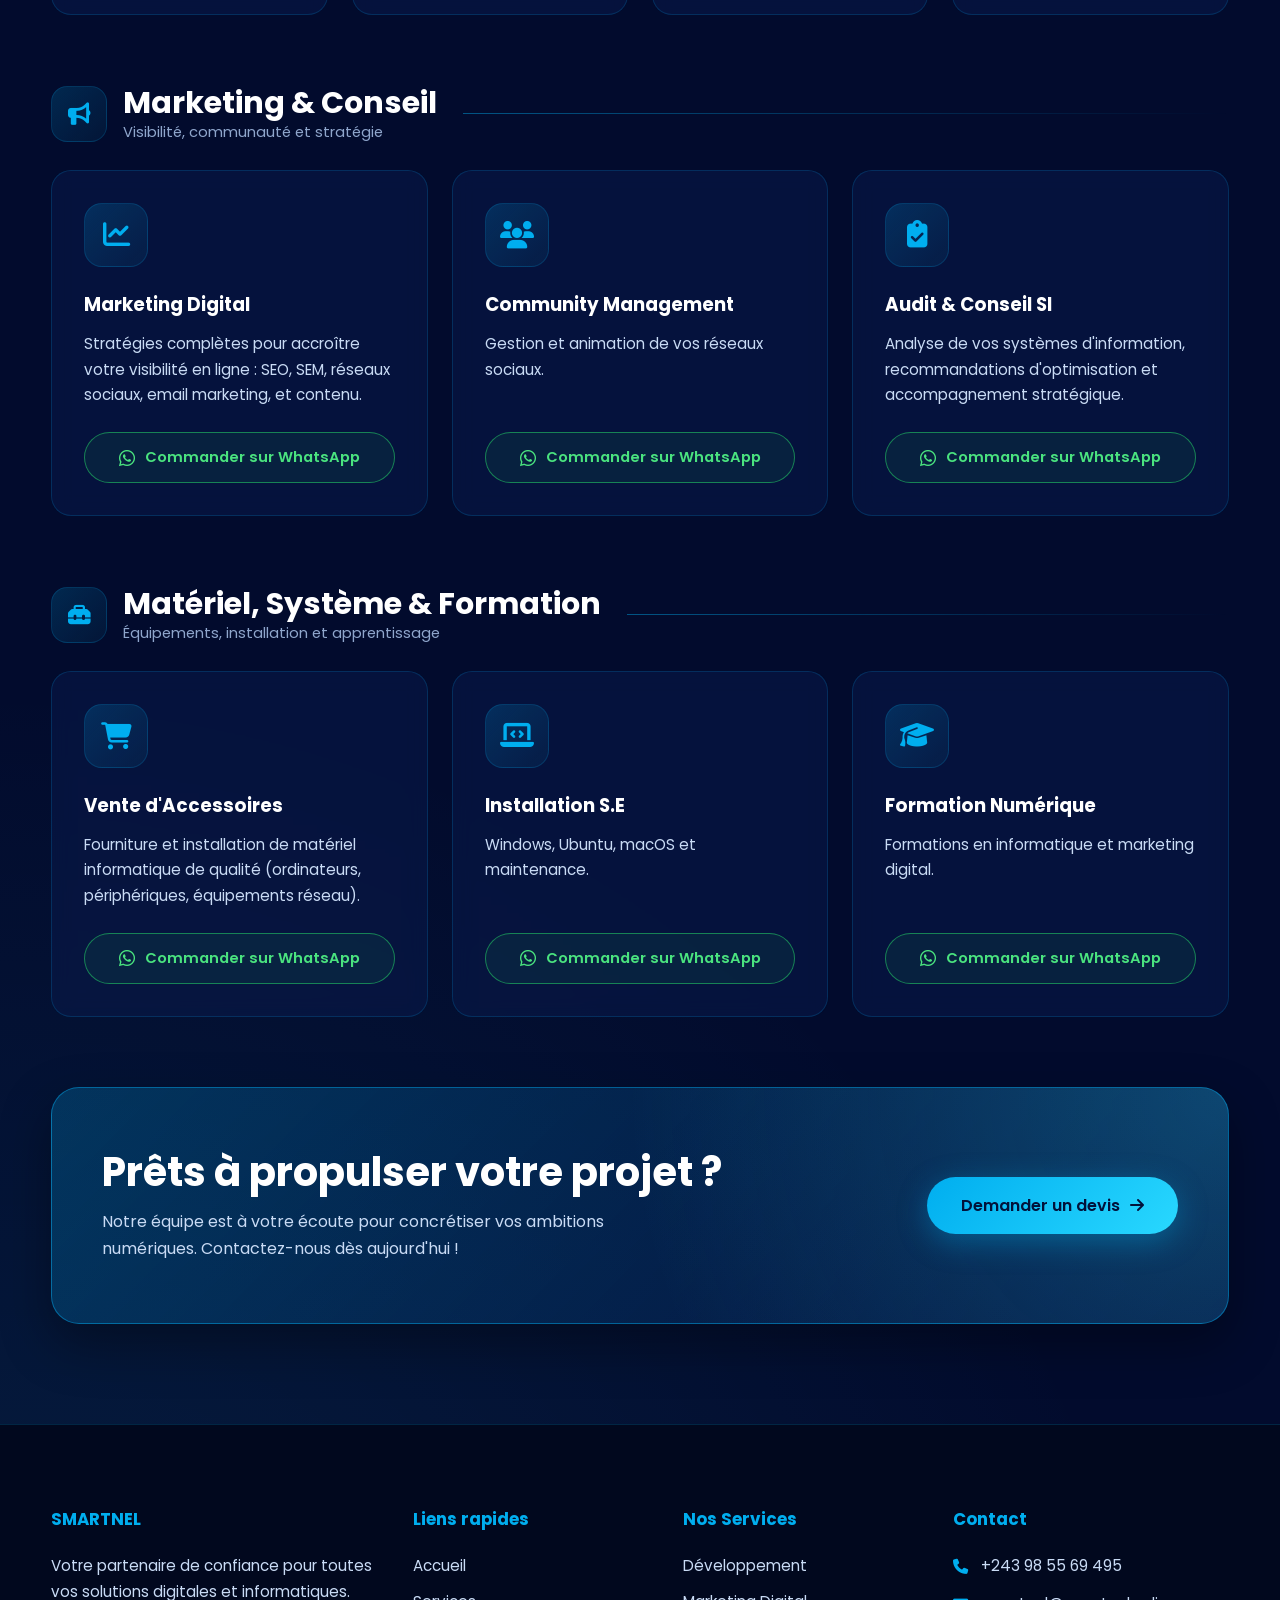
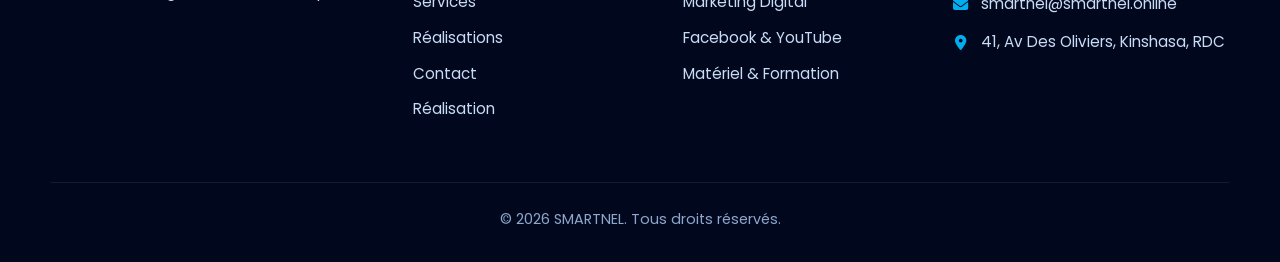
<file: HTML/Services.html>
<!DOCTYPE html>
<html lang="fr">
<head>
    <meta charset="UTF-8">
    <meta name="viewport" content="width=device-width, initial-scale=1.0">
    <title>SMARTNEL | Nos Services</title>
    <meta name="description" content="Développement web, mobile et desktop, marketing digital, réseaux sociaux, matériel informatique et formation : découvrez tous les services SMARTNEL.">
    <meta name="theme-color" content="#020B2D">

    <!-- Active les animations seulement si JavaScript fonctionne -->
    <script>document.documentElement.classList.add('js');</script>

    <link rel="stylesheet" href="../CSS/index.css">
    <link rel="stylesheet" href="../CSS/service.css">

    <link rel="preconnect" href="https://fonts.googleapis.com">
    <link rel="preconnect" href="https://fonts.gstatic.com" crossorigin>
    <link href="https://fonts.googleapis.com/css2?family=Poppins:wght@300;400;500;600;700;800&display=swap" rel="stylesheet">

    <link rel="stylesheet" href="https://cdnjs.cloudflare.com/ajax/libs/font-awesome/6.5.0/css/all.min.css">

    <script src="../JS/main.js" defer></script>
</head>

<body>

    <!-- FOND -->
    <div class="particles" aria-hidden="true"></div>

    <!-- EN-TÊTE -->
    <header>
        <nav class="navbar" aria-label="Navigation principale">

            <a href="index.html" class="logo" aria-label="SMARTNEL - Accueil">
                <img src="../IMAGES/logo final smarnel Business.png" alt="SMARTNEL">
            </a>

            <ul class="nav-menu" id="menu">
                <li><a href="../index.html">Accueil</a></li>
                <li><a href="About.html">À propos</a></li>
                <li><a href="Services.html" class="active">Services</a></li>
                <li><a href="realisation.html">Réalisations</a></li>
                <li><a href="Contact.html">Contact</a></li>
                <li class="nav-cta-mobile"><a href="Contact.html" class="btn-nav">Demander un devis</a></li>
            </ul>

            <a href="Contact.html" class="btn-nav">Demander un devis</a>

            <button class="hamburger" type="button" aria-label="Ouvrir le menu" aria-controls="menu" aria-expanded="false">
                <i class="fas fa-bars"></i>
            </button>

        </nav>
    </header>

    <main>

        <!-- TITRE DE LA PAGE -->
        <section class="page-hero">
            <div class="container reveal">
                <div class="breadcrumb">
                    <a href="index.html">Accueil</a> <span>/</span> <span>Services</span>
                </div>
                <h1>Nos Solutions Digitales</h1>
                <p>
                    Découvrez la gamme complète de services que SMARTNEL propose
                    pour transformer vos idées en succès numériques.
                </p>
            </div>
        </section>

        <div class="container">

            <p class="presentation-intro reveal">
                Chez SMARTNEL, nous sommes votre partenaire privilégié pour toutes vos
                exigences digitales. Nous combinons expertise technique, créativité et
                innovation pour vous offrir des solutions sur mesure qui propulsent
                votre entreprise.
            </p>

            <!-- ============ DÉVELOPPEMENT ============ -->
            <section class="service-category" id="developpement">

                <div class="category-head reveal">
                    <div class="icon-box"><i class="fas fa-code"></i></div>
                    <div>
                        <h2>Développement</h2>
                        <p>Sites, applications mobiles et logiciels sur mesure</p>
                    </div>
                </div>

                <div class="services-list">

                    <article class="card service-item reveal">
                        <div class="icon-box"><i class="fas fa-globe"></i></div>
                        <h3>Développement Web</h3>
                        <p>Conception et création de sites web modernes, responsives et performants, du site vitrine au e-commerce complexe.</p>
                        <a href="https://wa.me/243985569495?text=Bonjour%20SMARTNEL%2C%20je%20souhaite%20commander%20%3A%20D%C3%A9veloppement%20Web" target="_blank" rel="noopener" class="btn-whatsapp">
                            <i class="fab fa-whatsapp"></i> Commander sur WhatsApp
                        </a>
                    </article>

                    <article class="card service-item reveal" data-delay="1">
                        <div class="icon-box"><i class="fas fa-mobile-alt"></i></div>
                        <h3>Développement Mobile</h3>
                        <p>Applications natives (iOS/Android) ou hybrides sur mesure pour smartphones et tablettes, optimisées pour la performance.</p>
                        <a href="https://wa.me/243985569495?text=Bonjour%20SMARTNEL%2C%20je%20souhaite%20commander%20%3A%20D%C3%A9veloppement%20Mobile" target="_blank" rel="noopener" class="btn-whatsapp">
                            <i class="fab fa-whatsapp"></i> Commander sur WhatsApp
                        </a>
                    </article>

                    <article class="card service-item reveal" data-delay="2">
                        <div class="icon-box"><i class="fas fa-desktop"></i></div>
                        <h3>Développement Desktop</h3>
                        <p>Création de logiciels métiers personnalisés pour Windows, macOS, adaptés à vos processus spécifiques.</p>
                        <a href="https://wa.me/243985569495?text=Bonjour%20SMARTNEL%2C%20je%20souhaite%20commander%20%3A%20D%C3%A9veloppement%20Desktop" target="_blank" rel="noopener" class="btn-whatsapp">
                            <i class="fab fa-whatsapp"></i> Commander sur WhatsApp
                        </a>
                    </article>

                </div>
            </section>

            <!-- ============ RÉSEAUX SOCIAUX ============ -->
            <section class="service-category" id="reseaux-sociaux">

                <div class="category-head reveal">
                    <div class="icon-box"><i class="fas fa-share-nodes"></i></div>
                    <div>
                        <h2>Facebook & YouTube</h2>
                        <p>Pages, chaînes et monétisation</p>
                    </div>
                </div>

                <div class="services-list">

                    <article class="card service-item reveal">
                        <div class="icon-box"><i class="fab fa-facebook"></i></div>
                        <h3>Pages Facebook Pro</h3>
                        <p>Création et optimisation de pages professionnelles.</p>
                        <a href="https://wa.me/243985569495?text=Bonjour%20SMARTNEL%2C%20je%20souhaite%20commander%20%3A%20Pages%20Facebook%20Pro" target="_blank" rel="noopener" class="btn-whatsapp">
                            <i class="fab fa-whatsapp"></i> Commander sur WhatsApp
                        </a>
                    </article>

                    <article class="card service-item reveal" data-delay="1">
                        <div class="icon-box"><i class="fas fa-coins"></i></div>
                        <h3>Monétisation Facebook</h3>
                        <p>Activation et optimisation de revenus Facebook.</p>
                        <a href="https://wa.me/243985569495?text=Bonjour%20SMARTNEL%2C%20je%20souhaite%20commander%20%3A%20Mon%C3%A9tisation%20Facebook" target="_blank" rel="noopener" class="btn-whatsapp">
                            <i class="fab fa-whatsapp"></i> Commander sur WhatsApp
                        </a>
                    </article>

                    <article class="card service-item reveal" data-delay="2">
                        <div class="icon-box"><i class="fab fa-youtube"></i></div>
                        <h3>Chaînes YouTube</h3>
                        <p>Création et optimisation de chaînes professionnelles.</p>
                        <a href="https://wa.me/243985569495?text=Bonjour%20SMARTNEL%2C%20je%20souhaite%20commander%20%3A%20Cha%C3%AEnes%20YouTube" target="_blank" rel="noopener" class="btn-whatsapp">
                            <i class="fab fa-whatsapp"></i> Commander sur WhatsApp
                        </a>
                    </article>

                    <article class="card service-item reveal" data-delay="3">
                        <div class="icon-box"><i class="fas fa-dollar-sign"></i></div>
                        <h3>Monétisation YouTube</h3>
                        <p>Accompagnement jusqu'à l'éligibilité YouTube.</p>
                        <a href="https://wa.me/243985569495?text=Bonjour%20SMARTNEL%2C%20je%20souhaite%20commander%20%3A%20Mon%C3%A9tisation%20YouTube" target="_blank" rel="noopener" class="btn-whatsapp">
                            <i class="fab fa-whatsapp"></i> Commander sur WhatsApp
                        </a>
                    </article>

                </div>
            </section>

            <!-- ============ MARKETING & CONSEIL ============ -->
            <section class="service-category" id="marketing-conseil">

                <div class="category-head reveal">
                    <div class="icon-box"><i class="fas fa-bullhorn"></i></div>
                    <div>
                        <h2>Marketing & Conseil</h2>
                        <p>Visibilité, communauté et stratégie</p>
                    </div>
                </div>

                <div class="services-list">

                    <article class="card service-item reveal">
                        <div class="icon-box"><i class="fas fa-chart-line"></i></div>
                        <h3>Marketing Digital</h3>
                        <p>Stratégies complètes pour accroître votre visibilité en ligne : SEO, SEM, réseaux sociaux, email marketing, et contenu.</p>
                        <a href="https://wa.me/243985569495?text=Bonjour%20SMARTNEL%2C%20je%20souhaite%20commander%20%3A%20Marketing%20Digital" target="_blank" rel="noopener" class="btn-whatsapp">
                            <i class="fab fa-whatsapp"></i> Commander sur WhatsApp
                        </a>
                    </article>

                    <article class="card service-item reveal" data-delay="1">
                        <div class="icon-box"><i class="fas fa-users"></i></div>
                        <h3>Community Management</h3>
                        <p>Gestion et animation de vos réseaux sociaux.</p>
                        <a href="https://wa.me/243985569495?text=Bonjour%20SMARTNEL%2C%20je%20souhaite%20commander%20%3A%20Community%20Management" target="_blank" rel="noopener" class="btn-whatsapp">
                            <i class="fab fa-whatsapp"></i> Commander sur WhatsApp
                        </a>
                    </article>

                    <article class="card service-item reveal" data-delay="2">
                        <div class="icon-box"><i class="fas fa-clipboard-check"></i></div>
                        <h3>Audit & Conseil SI</h3>
                        <p>Analyse de vos systèmes d'information, recommandations d'optimisation et accompagnement stratégique.</p>
                        <a href="https://wa.me/243985569495?text=Bonjour%20SMARTNEL%2C%20je%20souhaite%20commander%20%3A%20Audit%20%26%20Conseil%20SI" target="_blank" rel="noopener" class="btn-whatsapp">
                            <i class="fab fa-whatsapp"></i> Commander sur WhatsApp
                        </a>
                    </article>

                </div>
            </section>

            <!-- ============ MATÉRIEL & FORMATION ============ -->
            <section class="service-category" id="materiel-formation">

                <div class="category-head reveal">
                    <div class="icon-box"><i class="fas fa-toolbox"></i></div>
                    <div>
                        <h2>Matériel, Système & Formation</h2>
                        <p>Équipements, installation et apprentissage</p>
                    </div>
                </div>

                <div class="services-list">

                    <article class="card service-item reveal">
                        <div class="icon-box"><i class="fas fa-cart-shopping"></i></div>
                        <h3>Vente d'Accessoires</h3>
                        <p>Fourniture et installation de matériel informatique de qualité (ordinateurs, périphériques, équipements réseau).</p>
                        <a href="https://wa.me/243985569495?text=Bonjour%20SMARTNEL%2C%20je%20souhaite%20commander%20%3A%20Vente%20d%27Accessoires" target="_blank" rel="noopener" class="btn-whatsapp">
                            <i class="fab fa-whatsapp"></i> Commander sur WhatsApp
                        </a>
                    </article>

                    <article class="card service-item reveal" data-delay="1">
                        <div class="icon-box"><i class="fas fa-laptop-code"></i></div>
                        <h3>Installation S.E</h3>
                        <p>Windows, Ubuntu, macOS et maintenance.</p>
                        <a href="https://wa.me/243985569495?text=Bonjour%20SMARTNEL%2C%20je%20souhaite%20commander%20%3A%20Installation%20S.E" target="_blank" rel="noopener" class="btn-whatsapp">
                            <i class="fab fa-whatsapp"></i> Commander sur WhatsApp
                        </a>
                    </article>

                    <article class="card service-item reveal" data-delay="2">
                        <div class="icon-box"><i class="fas fa-graduation-cap"></i></div>
                        <h3>Formation Numérique</h3>
                        <p>Formations en informatique et marketing digital.</p>
                        <a href="https://wa.me/243985569495?text=Bonjour%20SMARTNEL%2C%20je%20souhaite%20commander%20%3A%20Formation%20Num%C3%A9rique" target="_blank" rel="noopener" class="btn-whatsapp">
                            <i class="fab fa-whatsapp"></i> Commander sur WhatsApp
                        </a>
                    </article>

                </div>
            </section>

        </div>

        <!-- APPEL À L'ACTION -->
        <section class="cta reveal">

            <div class="cta-content">
                <h2>Prêts à propulser votre projet ?</h2>
                <p>
                    Notre équipe est à votre écoute pour concrétiser vos ambitions
                    numériques. Contactez-nous dès aujourd'hui !
                </p>
            </div>

            <a href="Contact.html" class="btn-primary">
                Demander un devis <i class="fas fa-arrow-right"></i>
            </a>

        </section>

    </main>

    <!-- PIED DE PAGE -->
    <footer>

        <div class="footer-grid">

            <div>
                <h3>SMARTNEL</h3>
                <p>
                    Votre partenaire de confiance pour toutes vos
                    solutions digitales et informatiques.
                </p>
            </div>

            <div>
                <h3>Liens rapides</h3>
                <ul>
                    <li><a href="../index.html">Accueil</a></li>
                    <li class="active" ><a href="Services.html">Services</a></li>
                    <li><a href="realisation.html">Réalisations</a></li>
                    <li><a href="Contact.html">Contact</a></li>
                    <li><a href="realisation.html">Réalisation</a></li>
                </ul>
            </div>

            <div>
                <h3>Nos Services</h3>
                <ul>
                    <li><a href="Services.html#developpement">Développement</a></li>
                    <li><a href="Services.html#marketing-conseil">Marketing Digital</a></li>
                    <li><a href="Services.html#reseaux-sociaux">Facebook & YouTube</a></li>
                    <li><a href="Services.html#materiel-formation">Matériel & Formation</a></li>
                </ul>
            </div>

            <div class="footer-contact">
                <h3>Contact</h3>
                <p><i class="fas fa-phone"></i> <a href="tel:+243985569495">+243 98 55 69 495</a></p>
                <p><i class="fas fa-envelope"></i> <a href="mailto:smartnel@smartnel.online">smartnel@smartnel.online</a></p>
                <p><i class="fas fa-location-dot"></i> 41, Av Des Oliviers, Kinshasa, RDC</p>
            </div>

        </div>

        <div class="footer-bottom">
            © 2026 SMARTNEL. Tous droits réservés.
        </div>

    </footer>

    <!-- WHATSAPP (0985569495) -->
    <a href="https://wa.me/243985569495?text=Bonjour%20SMARTNEL%2C%20je%20souhaite%20en%20savoir%20plus%20sur%20vos%20services."
       class="whatsapp" target="_blank" rel="noopener" aria-label="Discuter sur WhatsApp">
        <i class="fab fa-whatsapp"></i>
    </a>

</body>
</html>
</file>
<file: CSS/index.css>
/* ==========================================================
   SMARTNEL — FEUILLE DE STYLE COMMUNE (v2)
   À lier dans TOUTES les pages : ../CSS/index.css
   Sections :
   1. Variables (charte graphique)
   2. Base
   3. Composants réutilisables (boutons, titres, cartes, formulaires)
   4. En-tête / navigation
   5. Page d'accueil (hero, services, pourquoi, stats, CTA)
   6. Pages secondaires (page-hero, contenu, grilles)
   7. Pied de page, WhatsApp
   8. Animations & responsive
   ========================================================== */

/* ---------- 1. CHARTE GRAPHIQUE ---------- */
:root {
  --bg: #020B2D;
  --bg-soft: #061442;
  --bg-footer: #01081E;
  --bg-card: rgba(10, 26, 76, .55);

  --primary: #00AEEF;
  --secondary: #29D8FF;
  --on-primary: #02123A;          /* texte sur fond cyan : meilleur contraste */

  --white: #FFFFFF;
  --text: #C9DBF5;
  --muted: #8FA6CC;

  --border: rgba(0, 174, 239, .18);
  --border-strong: rgba(0, 174, 239, .45);

  --gradient: linear-gradient(135deg, #00AEEF, #29D8FF);
  --gradient-soft: linear-gradient(135deg, rgba(0,174,239,.18), rgba(41,216,255,.05));

  --radius: 20px;
  --radius-lg: 28px;

  --shadow: 0 20px 50px rgba(0, 0, 0, .35);
  --glow: 0 8px 30px rgba(0, 174, 239, .35);

  --header-h: 84px;
  --container: 1200px;
}

/* ---------- 2. BASE ---------- */
*, *::before, *::after { margin: 0; padding: 0; box-sizing: border-box; }

html { scroll-behavior: smooth; scroll-padding-top: calc(var(--header-h) + 10px); }

body {
  font-family: 'Poppins', sans-serif;
  font-size: 1rem;
  line-height: 1.7;
  color: var(--white);
  background:
    radial-gradient(circle at 90% 0%, rgba(0,174,239,.16), transparent 32%),
    radial-gradient(circle at 0% 100%, rgba(41,216,255,.10), transparent 32%),
    var(--bg);
  overflow-x: hidden;
}

img { max-width: 100%; display: block; }
a { color: inherit; }
button, input, textarea, select { font: inherit; color: inherit; }

:focus-visible { outline: 2px solid var(--secondary); outline-offset: 3px; border-radius: 6px; }

::selection { background: var(--primary); color: var(--on-primary); }

/* Fond en points discrets */
.particles {
  position: fixed; inset: 0; z-index: -1; pointer-events: none;
  background-image: radial-gradient(rgba(255,255,255,.9) 1px, transparent 1px);
  background-size: 46px 46px;
  opacity: .07;
  -webkit-mask-image: radial-gradient(ellipse at center, #000 30%, transparent 80%);
          mask-image: radial-gradient(ellipse at center, #000 30%, transparent 80%);
}

/* ---------- 3. COMPOSANTS RÉUTILISABLES ---------- */
.container { width: min(92%, var(--container)); margin-inline: auto; }
.section { padding: 100px 0; }

/* Boutons */
.btn-primary, .btn-secondary, .btn-nav {
  display: inline-flex; align-items: center; justify-content: center; gap: 10px;
  text-decoration: none; font-weight: 600; border-radius: 50px;
  transition: transform .3s, box-shadow .3s, background .3s, border-color .3s;
  cursor: pointer; border: 0;
}
.btn-primary {
  background: var(--gradient); color: var(--on-primary);
  padding: 15px 34px; box-shadow: var(--glow);
}
.btn-primary:hover { transform: translateY(-4px); box-shadow: 0 14px 40px rgba(0,174,239,.5); }

.btn-secondary {
  padding: 13px 32px; color: var(--white);
  border: 2px solid var(--border-strong); background: rgba(255,255,255,.02);
}
.btn-secondary:hover { border-color: var(--secondary); background: rgba(0,174,239,.12); transform: translateY(-4px); } 

.btn-nav {
  background: var(--gradient); color: var(--on-primary);
  padding: 11px 24px; font-size: .95rem; box-shadow: var(--glow);
}
.btn-nav:hover { transform: translateY(-2px); }

/* Titres de section */
.section-title { text-align: center; max-width: 720px; margin: 0 auto 60px; }
.section-title span {
  display: inline-block; color: var(--primary); font-weight: 600;
  letter-spacing: .15em; font-size: .85rem; margin-bottom: 12px;
}
.section-title h2 { font-size: clamp(1.9rem, 4vw, 2.8rem); line-height: 1.2; }
.section-title p { color: var(--text); margin-top: 14px; }

/* Carte générique (réutilisable partout) */
.card {
  background: var(--bg-card);
  backdrop-filter: blur(10px); -webkit-backdrop-filter: blur(10px);
  border: 1px solid var(--border);
  border-radius: var(--radius);
  padding: 32px;
  transition: transform .4s, border-color .4s, box-shadow .4s;
}
.card:hover { transform: translateY(-8px); border-color: var(--primary); box-shadow: 0 0 30px rgba(0,174,239,.22); }

/* Pastille d'icône */
.icon-box {
  width: 64px; height: 64px; border-radius: 18px;
  display: grid; place-items: center; margin-bottom: 22px;
  background: var(--gradient-soft); border: 1px solid var(--border);
  color: var(--primary); font-size: 1.7rem;
  transition: background .4s, color .4s, transform .4s;
}
.card:hover .icon-box { background: var(--gradient); color: var(--on-primary); transform: rotate(-6deg) scale(1.05); }

/* Formulaires (page Contact) */
.form-group { margin-bottom: 20px; }
.form-group label { display: block; margin-bottom: 8px; font-weight: 500; color: var(--text); font-size: .95rem; }
.form-control {
  width: 100%; padding: 14px 18px; border-radius: 14px;
  background: rgba(2, 11, 45, .6); border: 1px solid var(--border); color: var(--white);
  transition: border-color .3s, box-shadow .3s;
}
.form-control::placeholder { color: var(--muted); }
.form-control:focus { outline: none; border-color: var(--primary); box-shadow: 0 0 0 4px rgba(0,174,239,.18); }
textarea.form-control { min-height: 150px; resize: vertical; }

/* Étiquettes */
.tag {
  display: inline-block; padding: 6px 14px; border-radius: 30px; font-size: .82rem; font-weight: 500;
  background: rgba(0,174,239,.14); color: var(--secondary); border: 1px solid var(--border);
}

/* ---------- 4. EN-TÊTE ---------- */
header {
  position: fixed; top: 0; left: 0; width: 100%; z-index: 999;
  background: rgba(2, 11, 45, .6);
  backdrop-filter: blur(16px); -webkit-backdrop-filter: blur(16px);
  border-bottom: 1px solid transparent;
  transition: background .3s, border-color .3s, box-shadow .3s;
}
header.scrolled {
  background: rgba(2, 11, 45, .92);
  border-bottom-color: var(--border);
  box-shadow: 0 8px 30px rgba(0,0,0,.3);
}

.navbar {
  width: min(92%, var(--container)); margin: auto; min-height: var(--header-h);
  display: flex; align-items: center; justify-content: space-between; gap: 24px;
}
.logo img { height: 56px; width: auto; }

.nav-menu { display: flex; gap: 6px; list-style: none; }
.nav-menu a {
  position: relative; display: block; padding: 8px 14px;
  color: var(--text); text-decoration: none; font-weight: 500; font-size: .95rem;
  transition: color .3s;
}
.nav-menu a::after {
  content: ""; position: absolute; left: 14px; right: 14px; bottom: 2px; height: 2px;
  background: var(--gradient); border-radius: 2px;
  transform: scaleX(0); transform-origin: left; transition: transform .3s;
}
.nav-menu a:hover, .nav-menu a.active { color: var(--white); }
.nav-menu a:hover::after, .nav-menu a.active::after { transform: scaleX(1); }
.nav-cta-mobile { display: none; }

.hamburger {
  display: none; background: none; border: 0; cursor: pointer;
  color: var(--white); font-size: 1.7rem; width: 46px; height: 46px; border-radius: 12px;
}
.hamburger:hover { background: rgba(0,174,239,.12); }

/* ---------- 5. ACCUEIL ---------- */
.hero {
  min-height: 100vh;
  width: min(92%, var(--container)); margin: auto;
  padding: calc(var(--header-h) + 50px) 0 70px;
  display: grid; grid-template-columns: 1.1fr .9fr; align-items: center; gap: 50px;
}

.hero-badge {
  display: inline-flex; align-items: center; gap: 10px;
  padding: 8px 18px; margin-bottom: 26px; border-radius: 30px;
  background: rgba(0,174,239,.12); border: 1px solid var(--border);
  color: var(--secondary); font-size: .9rem; font-weight: 500;
}
.hero-badge::before {
  content: ""; width: 8px; height: 8px; border-radius: 50%;
  background: var(--secondary); box-shadow: 0 0 12px var(--secondary);
}

.hero h1 { font-size: clamp(2.3rem, 5.4vw, 4.4rem); line-height: 1.1; font-weight: 700; margin-bottom: 24px; letter-spacing: -.02em; }
.hero h1 span {
  background: var(--gradient); -webkit-background-clip: text; background-clip: text;
  -webkit-text-fill-color: transparent; color: transparent;
}
.hero-content > p { font-size: 1.1rem; color: var(--text); max-width: 560px; margin-bottom: 34px; }

.hero-buttons { display: flex; flex-wrap: wrap; gap: 16px; margin-bottom: 44px; }

.hero-features { display: grid; grid-template-columns: repeat(3, 1fr); gap: 14px; }
.feature {
  display: flex; align-items: center; gap: 12px; padding: 14px 16px;
  background: var(--bg-card); border: 1px solid var(--border); border-radius: 16px;
}
.feature i { color: var(--primary); font-size: 1.5rem; }
.feature h4 { font-size: .95rem; line-height: 1.2; }
.feature p { font-size: .8rem; color: var(--muted); line-height: 1.3; }

.hero-image { position: relative; display: grid; place-items: center; }
.hero-image::before {
  content: ""; position: absolute; width: 85%; aspect-ratio: 1; border-radius: 50%;
  background: radial-gradient(circle, rgba(0,174,239,.35), transparent 68%);
  filter: blur(30px);
}
.hero-image::after {
  content: ""; position: absolute; width: 78%; aspect-ratio: 1; border-radius: 50%;
  border: 1px dashed var(--border-strong);
  animation: spin 40s linear infinite;
}
.hero-image img { position: relative; z-index: 1; width: 78%; animation: floating 6s ease-in-out infinite; filter: drop-shadow(0 20px 40px rgba(0,174,239,.35)); }

/* Services */
.services { padding: 100px 0; width: min(92%, var(--container)); margin: auto; }
.services-grid { display: grid; grid-template-columns: repeat(auto-fit, minmax(260px, 1fr)); gap: 24px; }
.service-card h3 { font-size: 1.15rem; margin-bottom: 10px; }
.service-card p { color: var(--text); font-size: .95rem; }

/* Pourquoi SMARTNEL */
.why-smartnel {
  width: min(92%, var(--container)); margin: auto; padding: 80px 0;
  display: grid; grid-template-columns: 1.1fr .9fr; align-items: center; gap: 60px;
}
.why-left h2 { font-size: clamp(1.9rem, 4vw, 2.8rem); line-height: 1.2; margin-bottom: 30px; }
.why-left ul { list-style: none; display: grid; gap: 14px; }
.why-left li {
  display: flex; align-items: center; gap: 16px; padding: 16px 20px;
  background: var(--bg-card); border: 1px solid var(--border); border-radius: 16px;
  transition: transform .3s, border-color .3s;
}
.why-left li:hover { transform: translateX(8px); border-color: var(--primary); }
.why-left li i {
  flex: none; width: 34px; height: 34px; border-radius: 50%; display: grid; place-items: center;
  background: var(--gradient); color: var(--on-primary); font-size: .85rem;
}
.why-right {
  position: relative; display: grid; place-items: center; padding: 50px;
  border-radius: var(--radius-lg); background: var(--gradient-soft); border: 1px solid var(--border);
  overflow: hidden;
}
.why-right::before {
  content: ""; position: absolute; width: 70%; aspect-ratio: 1; border-radius: 50%;
  background: radial-gradient(circle, rgba(0,174,239,.35), transparent 70%); filter: blur(24px);
}
.why-right img { position: relative; width: 70%; }

/* Statistiques */
.stats {
  width: min(92%, var(--container)); margin: auto; padding: 80px 0;
  display: grid; grid-template-columns: repeat(auto-fit, minmax(220px, 1fr)); gap: 24px;
}
.stat-card {
  text-align: center; padding: 38px 20px; border-radius: var(--radius);
  background: var(--bg-card); border: 1px solid var(--border);
  transition: transform .3s, border-color .3s;
}
.stat-card:hover { transform: translateY(-6px); border-color: var(--primary); }
.stat-card h3 {
  font-size: clamp(2.4rem, 5vw, 3.4rem); line-height: 1.1; font-weight: 700;
  background: var(--gradient); -webkit-background-clip: text; background-clip: text;
  -webkit-text-fill-color: transparent; color: transparent;
}
.stat-card p { color: var(--text); margin-top: 6px; }

/* Appel à l'action */
.cta {
  width: min(92%, var(--container)); margin: 40px auto 100px;
  padding: 60px 50px; border-radius: var(--radius-lg);
  display: flex; align-items: center; justify-content: space-between; gap: 30px; flex-wrap: wrap;
  background:
    radial-gradient(circle at 100% 0%, rgba(41,216,255,.25), transparent 50%),
    linear-gradient(135deg, rgba(0,174,239,.22), rgba(6,20,66,.8));
  border: 1px solid var(--border-strong);
  box-shadow: var(--shadow);
}
.cta h2 { font-size: clamp(1.7rem, 3.6vw, 2.5rem); line-height: 1.2; margin-bottom: 12px; }
.cta p { color: var(--text); max-width: 520px; }

/* ---------- 6. PAGES SECONDAIRES ---------- */
/* Bandeau de titre en haut de chaque page (About, Services, Blog…) */
.page-hero {
  padding: calc(var(--header-h) + 70px) 0 60px; text-align: center;
  background: radial-gradient(ellipse at 50% 0%, rgba(0,174,239,.2), transparent 60%);
}
.page-hero h1 { font-size: clamp(2.2rem, 5vw, 3.6rem); line-height: 1.15; margin-bottom: 14px; }
.page-hero p { color: var(--text); max-width: 640px; margin: 0 auto; }
.breadcrumb { display: inline-flex; gap: 10px; margin-bottom: 18px; font-size: .9rem; color: var(--muted); }
.breadcrumb a { color: var(--secondary); text-decoration: none; }
.breadcrumb a:hover { text-decoration: underline; }

.grid-2 { display: grid; grid-template-columns: repeat(2, 1fr); gap: 30px; }
.grid-3 { display: grid; grid-template-columns: repeat(auto-fit, minmax(280px, 1fr)); gap: 28px; }

/* Texte long (articles de blog, à propos) */
.prose { max-width: 780px; margin: auto; color: var(--text); }
.prose h2, .prose h3 { color: var(--white); margin: 36px 0 14px; line-height: 1.25; }
.prose p { margin-bottom: 18px; }
.prose a { color: var(--secondary); }
.prose ul { margin: 0 0 18px 22px; }

/* ---------- 7. PIED DE PAGE & WHATSAPP ---------- */
footer { background: var(--bg-footer); border-top: 1px solid var(--border); padding: 80px 0 30px; }
.footer-grid {
  width: min(92%, var(--container)); margin: auto;
  display: grid; grid-template-columns: 1.4fr 1fr 1fr 1.2fr; gap: 40px;
}
.footer-grid h3 { margin-bottom: 20px; color: var(--primary); font-size: 1.05rem; }
.footer-grid p, .footer-grid li { color: var(--text); font-size: .95rem; }
.footer-grid ul { list-style: none; }
.footer-grid li { margin-bottom: 10px; }
.footer-grid a { text-decoration: none; transition: color .3s, padding .3s; }
.footer-grid ul a:hover { color: var(--secondary); padding-left: 6px; }
.footer-contact p { display: flex; align-items: flex-start; gap: 12px; margin-bottom: 12px; }
.footer-contact i { color: var(--primary); margin-top: 6px; width: 16px; text-align: center; }
.footer-bottom {
  width: min(92%, var(--container)); margin: 50px auto 0; padding-top: 24px;
  text-align: center; color: var(--muted); font-size: .9rem;
  border-top: 1px solid rgba(255,255,255,.08);
}

.whatsapp {
  position: fixed; right: 22px; bottom: 22px; z-index: 999;
  width: 62px; height: 62px; border-radius: 50%;
  display: grid; place-items: center;
  background: #25D366; color: var(--white); font-size: 1.9rem; text-decoration: none;
  box-shadow: 0 10px 25px rgba(0,0,0,.35);
  animation: pulse 2s infinite; transition: transform .3s;
}
.whatsapp:hover { transform: scale(1.1); }

/* ---------- 8. ANIMATIONS ---------- */
@keyframes floating { 0%, 100% { transform: translateY(0); } 50% { transform: translateY(-18px); } }
@keyframes spin { to { transform: rotate(360deg); } }
@keyframes pulse {
  0%   { box-shadow: 0 0 0 0 rgba(37,211,102,.6), 0 10px 25px rgba(0,0,0,.35); }
  70%  { box-shadow: 0 0 0 20px rgba(37,211,102,0), 0 10px 25px rgba(0,0,0,.35); }
  100% { box-shadow: 0 0 0 0 rgba(37,211,102,0), 0 10px 25px rgba(0,0,0,.35); }
}

/* Apparition au défilement (activée seulement si JavaScript est actif) */
.js .reveal { opacity: 0; transform: translateY(28px); transition: opacity .7s ease, transform .7s ease; }
.js .reveal.visible { opacity: 1; transform: none; }
.js .reveal[data-delay="1"] { transition-delay: .08s; }
.js .reveal[data-delay="2"] { transition-delay: .16s; }
.js .reveal[data-delay="3"] { transition-delay: .24s; }

@media (prefers-reduced-motion: reduce) {
  *, *::before, *::after { animation: none !important; transition: none !important; scroll-behavior: auto !important; }
  .js .reveal { opacity: 1; transform: none; }
}

/* ---------- RESPONSIVE ---------- */
@media (max-width: 991px) {
  .hero { grid-template-columns: 1fr; text-align: center; min-height: auto; gap: 30px; }
  .hero-content > p { margin-inline: auto; }
  .hero-buttons { justify-content: center; }
  .hero-image { order: -1; }
  .hero-image img { width: 52%; }
  .hero-image::after { width: 56%; }
  .hero-image::before { width: 60%; }

  .why-smartnel { grid-template-columns: 1fr; }
  .footer-grid { grid-template-columns: 1fr 1fr; }
  .grid-2 { grid-template-columns: 1fr; }

  .btn-nav { display: none; }
  .hamburger { display: grid; place-items: center; }

  .nav-menu {
    position: absolute; top: 100%; left: 0; right: 0;
    flex-direction: column; gap: 0; padding: 12px 4%;
    background: rgba(2, 11, 45, .97);
    border-bottom: 1px solid var(--border);
    box-shadow: 0 20px 40px rgba(0,0,0,.4);
    max-height: 0; overflow: hidden; opacity: 0; visibility: hidden;
    transition: max-height .4s ease, opacity .3s, visibility .3s;
  }
  .nav-menu.open { max-height: 480px; opacity: 1; visibility: visible; padding: 16px 4% 24px; }
  .nav-menu a { padding: 14px 6px; border-bottom: 1px solid rgba(255,255,255,.06); font-size: 1rem; }
  .nav-menu a::after { display: none; }
  .nav-menu a.active { color: var(--primary); }
  .nav-cta-mobile { display: block; margin-top: 16px; }
  .nav-menu .nav-cta-mobile a { display: flex; border: 0; text-align: center; color: var(--on-primary); }

  .cta { padding: 44px 28px; text-align: center; justify-content: center; }
}

@media (max-width: 576px) {
  .section, .services { padding: 70px 0; }
  .hero-features { grid-template-columns: 1fr; }
  .hero-buttons .btn-primary, .hero-buttons .btn-secondary { width: 100%; }
  .footer-grid { grid-template-columns: 1fr; }
  .logo img { height: 48px; }
  .whatsapp { width: 56px; height: 56px; right: 16px; bottom: 16px; }
}
</file>
<file: CSS/About.css>
/* ==========================================================
   SMARTNEL — STYLE SPÉCIFIQUE À LA PAGE À PROPOS
   À lier APRÈS index.css (il utilise ses variables, son en-tête,
   son pied de page et le bouton WhatsApp) :
   <link rel="stylesheet" href="../CSS/index.css">
   <link rel="stylesheet" href="../CSS/about.css">
   ========================================================== */

/* ---------- EN-TÊTE DE LA PAGE ---------- */
.page-intro {
  padding: calc(var(--header-h) + 90px) 5% 70px;
  text-align: center;
  background: radial-gradient(ellipse at 50% 0%, rgba(0,174,239,.22), transparent 62%);
}
.intro-content { max-width: 820px; margin: auto; animation: aboutFadeUp .8s ease both; }

.page-intro h1 {
  font-size: clamp(2.1rem, 5vw, 3.6rem); line-height: 1.15;
  letter-spacing: -.01em; margin-bottom: 22px;
}
.page-intro p { color: var(--text); font-size: 1.08rem; max-width: 700px; margin: 0 auto; }

/* ---------- NOTRE HISTOIRE ---------- */
.about-section { width: min(92%, var(--container)); margin: 0 auto; padding: 70px 0 40px; }

.about-content {
  display: grid; grid-template-columns: 1.1fr .9fr; align-items: center; gap: 60px;
}

.about-text h2 { font-size: clamp(1.9rem, 4vw, 2.7rem); line-height: 1.2; margin-bottom: 26px; }
.about-text h2::after {
  content: ""; display: block; width: 64px; height: 4px; margin-top: 14px;
  border-radius: 4px; background: var(--gradient);
}
.about-text p { color: var(--text); margin-bottom: 18px; }

.about-image {
  position: relative; display: grid; place-items: center; padding: 50px;
  border-radius: var(--radius-lg); overflow: hidden;
  background: var(--gradient-soft); border: 1px solid var(--border);
}
.about-image::before {
  content: ""; position: absolute; width: 70%; aspect-ratio: 1; border-radius: 50%;
  background: radial-gradient(circle, rgba(0,174,239,.38), transparent 70%); filter: blur(24px);
}
.about-image img {
  position: relative; width: 70%; max-width: 360px;
  animation: floating 6s ease-in-out infinite;
  filter: drop-shadow(0 20px 40px rgba(0,174,239,.3));
}

/* ---------- MISSION / VISION / VALEURS ---------- */
.mision-vision-values {
  width: min(92%, var(--container)); margin: 0 auto; padding: 60px 0;
  display: grid; grid-template-columns: repeat(auto-fit, minmax(280px, 1fr)); gap: 26px;
}

.mvv-item {
  background: var(--bg-card);
  backdrop-filter: blur(10px); -webkit-backdrop-filter: blur(10px);
  border: 1px solid var(--border); border-radius: var(--radius);
  padding: 36px 32px;
  transition: transform .4s, border-color .4s, box-shadow .4s;
}
.mvv-item:hover { transform: translateY(-8px); border-color: var(--primary); box-shadow: 0 0 30px rgba(0,174,239,.22); }

.mvv-item .mvv-icon {
  display: grid; place-items: center; width: 64px; height: 64px; margin-bottom: 22px;
  border-radius: 18px; font-size: 1.7rem; color: var(--primary);
  background: var(--gradient-soft); border: 1px solid var(--border);
  transition: background .4s, color .4s, transform .4s;
}
.mvv-item:hover .mvv-icon { background: var(--gradient); color: var(--on-primary); transform: rotate(-6deg) scale(1.05); }

.mvv-item h3 { font-size: 1.3rem; margin-bottom: 12px; }
.mvv-item p { color: var(--text); font-size: .98rem; }
.mvv-item ul { list-style: none; display: grid; gap: 10px; }
.mvv-item li { color: var(--text); font-size: .98rem; }

/* ---------- STATISTIQUES ---------- */
.stats-section {
  width: min(92%, var(--container)); margin: 0 auto; padding: 50px 0;
  display: grid; grid-template-columns: repeat(auto-fit, minmax(220px, 1fr)); gap: 24px;
}
.stat-box {
  text-align: center; padding: 38px 20px; border-radius: var(--radius);
  background: var(--bg-card); border: 1px solid var(--border);
  transition: transform .3s, border-color .3s;
}
.stat-box:hover { transform: translateY(-6px); border-color: var(--primary); }
.stat-box h2 {
  font-size: clamp(2.4rem, 5vw, 3.4rem); line-height: 1.1; font-weight: 700;
  background: var(--gradient); -webkit-background-clip: text; background-clip: text;
  -webkit-text-fill-color: transparent; color: transparent;
}
.stat-box p { color: var(--text); margin-top: 6px; }

/* ---------- CE QUE NOUS FAISONS ---------- */
.services-preview { width: min(92%, var(--container)); margin: 0 auto; padding: 80px 0 50px; }

.services-preview > h2 {
  text-align: center; font-size: clamp(1.9rem, 4vw, 2.7rem); line-height: 1.2; margin-bottom: 46px;
}
.services-preview > h2::after {
  content: ""; display: block; width: 64px; height: 4px; margin: 14px auto 0;
  border-radius: 4px; background: var(--gradient);
}

.services-preview .services-grid {
  display: grid; grid-template-columns: repeat(auto-fit, minmax(210px, 1fr)); gap: 22px;
}

.service-item {
  text-align: center; padding: 34px 22px; border-radius: var(--radius);
  background: var(--bg-card); border: 1px solid var(--border);
  transition: transform .4s, border-color .4s, box-shadow .4s;
}
.service-item:hover { transform: translateY(-8px); border-color: var(--primary); box-shadow: 0 0 26px rgba(0,174,239,.22); }

.service-item .service-icon {
  display: grid; place-items: center; width: 64px; height: 64px; margin: 0 auto 18px;
  border-radius: 18px; font-size: 1.7rem; color: var(--primary);
  background: var(--gradient-soft); border: 1px solid var(--border);
  transition: background .4s, color .4s, transform .4s;
}
.service-item:hover .service-icon { background: var(--gradient); color: var(--on-primary); transform: rotate(-6deg) scale(1.05); }
.service-item h3 { font-size: 1.05rem; line-height: 1.35; }

/* ---------- APPEL À L'ACTION ---------- */
.cta-section {
  width: min(92%, var(--container)); margin: 50px auto 100px;
  padding: 64px 40px; text-align: center; border-radius: var(--radius-lg);
  background:
    radial-gradient(circle at 100% 0%, rgba(41,216,255,.25), transparent 50%),
    linear-gradient(135deg, rgba(0,174,239,.22), rgba(6,20,66,.8));
  border: 1px solid var(--border-strong); box-shadow: var(--shadow);
}
.cta-section h2 { font-size: clamp(1.7rem, 3.6vw, 2.5rem); line-height: 1.2; margin-bottom: 14px; }
.cta-section p { color: var(--text); max-width: 560px; margin: 0 auto 32px; }

.cta-section .btn {
  display: inline-flex; align-items: center; justify-content: center; gap: 10px;
  padding: 15px 34px; border-radius: 50px; text-decoration: none; font-weight: 600;
  background: var(--gradient); color: var(--on-primary); box-shadow: var(--glow);
  transition: transform .3s, box-shadow .3s;
}
.cta-section .btn:hover { transform: translateY(-4px); box-shadow: 0 14px 40px rgba(0,174,239,.5); }

/* ---------- BOUTON WHATSAPP (0985569495) ----------
   Déjà défini dans index.css : ce bloc est identique et sert de
   sécurité si index.css n'est pas chargé. */
.whatsapp {
  position: fixed; right: 22px; bottom: 22px; z-index: 999;
  width: 62px; height: 62px; border-radius: 50%;
  display: grid; place-items: center;
  background: #25D366; color: #fff; font-size: 1.9rem; text-decoration: none;
  box-shadow: 0 10px 25px rgba(0,0,0,.35);
  animation: pulse 2s infinite; transition: transform .3s;
}
.whatsapp:hover { transform: scale(1.1); }

/* ---------- ANIMATIONS ---------- */
@keyframes aboutFadeUp { from { opacity: 0; transform: translateY(26px); } to { opacity: 1; transform: none; } }
@keyframes floating { 0%, 100% { transform: translateY(0); } 50% { transform: translateY(-16px); } }
@keyframes pulse {
  0%   { box-shadow: 0 0 0 0 rgba(37,211,102,.6), 0 10px 25px rgba(0,0,0,.35); }
  70%  { box-shadow: 0 0 0 20px rgba(37,211,102,0), 0 10px 25px rgba(0,0,0,.35); }
  100% { box-shadow: 0 0 0 0 rgba(37,211,102,0), 0 10px 25px rgba(0,0,0,.35); }
}
@media (prefers-reduced-motion: reduce) {
  *, *::before, *::after { animation: none !important; transition: none !important; }
}

/* ---------- RESPONSIVE ---------- */
@media (max-width: 991px) {
  .about-content { grid-template-columns: 1fr; gap: 40px; }
  .about-image { order: -1; max-width: 480px; margin: 0 auto; width: 100%; }
}

@media (max-width: 576px) {
  .page-intro { padding-top: calc(var(--header-h) + 50px); }
  .about-section { padding-top: 40px; }
  .about-image { padding: 36px; }
  .mvv-item { padding: 30px 24px; }
  .services-preview { padding-top: 50px; }
  .cta-section { padding: 46px 24px; margin-bottom: 80px; }
  .whatsapp { width: 56px; height: 56px; right: 16px; bottom: 16px; }
}
</file>
<file: CSS/Contact.css>
/* ==========================================================
   SMARTNEL — STYLE DE LA PAGE CONTACT
   Charte identique à la page d'accueil (index.css).
   Fichier autonome : à lier à la place de style.css
   <link rel="stylesheet" href="../CSS/contact.css">
   Il fonctionne avec le HTML actuel de Contact.html
   (menu à case à cocher, formulaire, coordonnées, carte, pied de page).
   ========================================================== */

@import url('https://fonts.googleapis.com/css2?family=Poppins:wght@300;400;500;600;700&display=swap');

/* ---------- CHARTE GRAPHIQUE ---------- */
:root {
  --bg: #020B2D;
  --bg-footer: #01081E;
  --bg-card: rgba(10, 26, 76, .55);
  --bg-field: rgba(2, 11, 45, .65);

  --primary: #00AEEF;
  --secondary: #29D8FF;
  --on-primary: #02123A;

  --white: #FFFFFF;
  --text: #C9DBF5;
  --muted: #8FA6CC;

  --border: rgba(0, 174, 239, .18);
  --border-strong: rgba(0, 174, 239, .45);

  --gradient: linear-gradient(135deg, #00AEEF, #29D8FF);
  --gradient-soft: linear-gradient(135deg, rgba(0,174,239,.18), rgba(41,216,255,.05));

  --radius: 20px;
  --radius-lg: 28px;
  --shadow: 0 20px 50px rgba(0, 0, 0, .35);
  --glow: 0 8px 30px rgba(0, 174, 239, .35);

  --nav-h: 76px;
  --container: 1200px;
}

/* ---------- BASE ---------- */
*, *::before, *::after { margin: 0; padding: 0; box-sizing: border-box; }

html { scroll-behavior: smooth; }

body {
  font-family: 'Poppins', sans-serif;
  line-height: 1.7;
  color: var(--white);
  background:
    radial-gradient(circle at 90% 0%, rgba(0,174,239,.16), transparent 32%),
    radial-gradient(circle at 0% 100%, rgba(41,216,255,.10), transparent 32%),
    var(--bg);
  background-attachment: scroll;
  overflow-x: hidden;
}

/* Fond en points discrets */
body::before {
  content: ""; position: fixed; inset: 0; z-index: -1; pointer-events: none;
  background-image: radial-gradient(rgba(255,255,255,.9) 1px, transparent 1px);
  background-size: 46px 46px; opacity: .07;
  -webkit-mask-image: radial-gradient(ellipse at center, #000 30%, transparent 80%);
          mask-image: radial-gradient(ellipse at center, #000 30%, transparent 80%);
}

a { color: inherit; }
img { max-width: 100%; }
button, input, select, textarea { font: inherit; color: inherit; }
:focus-visible { outline: 2px solid var(--secondary); outline-offset: 3px; border-radius: 6px; }
::selection { background: var(--primary); color: var(--on-primary); }

/* ---------- BARRE DE NAVIGATION ---------- */
nav {
  position: fixed; top: 0; left: 0; width: 100%; z-index: 999;
  height: var(--nav-h);
  padding: 0 max(4%, calc((100% - var(--container)) / 2));
  /* 3 colonnes : logo à gauche, menu au CENTRE, colonne vide à droite */
  display: grid; grid-template-columns: 1fr auto 1fr; align-items: center; gap: 24px;
  background: rgba(2, 11, 45, .88);
  backdrop-filter: blur(16px); -webkit-backdrop-filter: blur(16px);
  border-bottom: 1px solid var(--border);
}

nav .logo {
  justify-self: start;
  font-size: 1.6rem; font-weight: 700; letter-spacing: .04em; cursor: pointer;
  background: var(--gradient); -webkit-background-clip: text; background-clip: text;
  -webkit-text-fill-color: transparent; color: transparent;
}

nav ul { justify-self: center; display: flex; justify-content: center; gap: 6px; list-style: none; }
nav ul li a {
  position: relative; display: block; padding: 8px 14px;
  color: var(--text); text-decoration: none; font-weight: 500; font-size: .95rem;
  transition: color .3s;
}
nav ul li a::after {
  content: ""; position: absolute; left: 14px; right: 14px; bottom: 2px; height: 2px;
  background: var(--gradient); border-radius: 2px;
  transform: scaleX(0); transform-origin: left; transition: transform .3s;
}
nav ul li a:hover, nav ul li.active a { color: var(--white); }
nav ul li a:hover::after, nav ul li.active a::after { transform: scaleX(1); }

/* Bouton menu mobile (case à cocher) */
nav #check { display: none; }
.checkbtn {
  display: none; order: 2; cursor: pointer; font-size: 1.6rem; color: var(--white);
  width: 46px; height: 46px; border-radius: 12px; place-items: center;
}
.checkbtn:hover { background: rgba(0,174,239,.12); }

/* ---------- EN-TÊTE DE LA PAGE ---------- */
.page-intro {
  padding: calc(var(--nav-h) + 80px) 5% 60px;
  text-align: center;
  background: radial-gradient(ellipse at 50% 0%, rgba(0,174,239,.22), transparent 62%);
}
.intro-content { max-width: 760px; margin: auto; animation: fadeUp .8s ease both; }
.page-intro h1 {
  font-size: clamp(2.1rem, 5vw, 3.5rem); line-height: 1.15; margin-bottom: 18px;
  letter-spacing: -.01em;
}
.page-intro p { color: var(--text); font-size: 1.05rem; }

/* ---------- SECTION PRINCIPALE ---------- */
.contact-main-section {
  width: min(92%, var(--container)); margin: 0 auto; padding: 30px 0 90px;
}

.contact-content-wrapper {
  display: grid; grid-template-columns: 1.4fr 1fr; gap: 32px; align-items: start;
}

.contact-form-container,
.contact-info-container {
  background: var(--bg-card);
  backdrop-filter: blur(10px); -webkit-backdrop-filter: blur(10px);
  border: 1px solid var(--border);
  border-radius: var(--radius-lg);
  padding: 40px;
  box-shadow: var(--shadow);
  animation: fadeUp .8s ease .15s both;
}
.contact-info-container { animation-delay: .3s; }

.contact-form-container h2,
.contact-info-container h2 {
  font-size: 1.6rem; line-height: 1.25; margin-bottom: 28px;
}
.contact-form-container h2::after,
.contact-info-container h2::after {
  content: ""; display: block; width: 56px; height: 4px; margin-top: 12px;
  border-radius: 4px; background: var(--gradient);
}

/* ---------- FORMULAIRE ---------- */
.form-group { margin-bottom: 20px; }

.form-group label {
  display: block; margin-bottom: 8px; font-size: .92rem; font-weight: 500; color: var(--text);
}

.form-group input,
.form-group select,
.form-group textarea {
  width: 100%; padding: 14px 18px; border-radius: 14px;
  background: var(--bg-field); border: 1px solid var(--border);
  transition: border-color .3s, box-shadow .3s, background .3s;
}
.form-group textarea { resize: vertical; min-height: 140px; }
.form-group input::placeholder,
.form-group textarea::placeholder { color: var(--muted); }

.form-group input:hover,
.form-group select:hover,
.form-group textarea:hover { border-color: var(--border-strong); }

.form-group input:focus,
.form-group select:focus,
.form-group textarea:focus {
  outline: none; border-color: var(--primary);
  box-shadow: 0 0 0 4px rgba(0,174,239,.18);
}

/* Champ invalide, une fois que la personne a écrit dedans */
.form-group input:user-invalid,
.form-group select:user-invalid,
.form-group textarea:user-invalid { border-color: #ff6b81; box-shadow: 0 0 0 4px rgba(255,107,129,.15); }

/* Liste déroulante */
.form-group select {
  appearance: none; -webkit-appearance: none; cursor: pointer; padding-right: 46px;
  background-image:
    linear-gradient(45deg, transparent 50%, var(--secondary) 50%),
    linear-gradient(135deg, var(--secondary) 50%, transparent 50%);
  background-position: calc(100% - 22px) 50%, calc(100% - 16px) 50%;
  background-size: 6px 6px, 6px 6px;
  background-repeat: no-repeat;
}
.form-group select option { background: #061442; color: var(--white); }

/* Boutons */
.btn, .send-btn {
  display: inline-flex; align-items: center; justify-content: center; gap: 10px;
  padding: 15px 34px; border: 0; border-radius: 50px; cursor: pointer;
  background: var(--gradient); color: var(--on-primary);
  font-weight: 600; font-size: 1rem; text-decoration: none;
  box-shadow: var(--glow);
  transition: transform .3s, box-shadow .3s;
}
.btn:hover, .send-btn:hover { transform: translateY(-4px); box-shadow: 0 14px 40px rgba(0,174,239,.5); }
.btn:active, .send-btn:active { transform: translateY(-1px); }
.main-contact-form .send-btn { width: 100%; }

/* ---------- COORDONNÉES ---------- */
.info-item {
  display: flex; align-items: center; gap: 16px; padding: 14px 0;
  border-bottom: 1px solid rgba(255,255,255,.06);
}
.info-item i {
  flex: none; width: 48px; height: 48px; border-radius: 14px;
  display: grid; place-items: center; font-size: 1.1rem;
  background: var(--gradient-soft); border: 1px solid var(--border); color: var(--primary);
  transition: background .3s, color .3s;
}
.info-item:hover i { background: var(--gradient); color: var(--on-primary); }
.info-item p { color: var(--text); font-size: .98rem; line-height: 1.5; }
.info-item a { text-decoration: none; transition: color .3s; word-break: break-word; }
.info-item a:hover { color: var(--secondary); }

.contact-info-container h3 { margin: 32px 0 16px; font-size: 1.1rem; color: var(--primary); }

.social-icons { display: flex; gap: 12px; flex-wrap: wrap; }
.social-icon {
  width: 46px; height: 46px; border-radius: 50%;
  display: grid; place-items: center; text-decoration: none; font-size: 1.05rem;
  background: var(--bg-field); border: 1px solid var(--border); color: var(--white);
  transition: transform .3s, background .3s, color .3s, border-color .3s, box-shadow .3s;
}
.social-icon:hover {
  transform: translateY(-5px); background: var(--gradient); color: var(--on-primary);
  border-color: transparent; box-shadow: var(--glow);
}

/* ---------- CARTE ---------- */
.map-section { margin-top: 80px; }
.map-section h2 {
  text-align: center; font-size: clamp(1.7rem, 3.5vw, 2.4rem); margin-bottom: 30px;
}
.map-container {
  border-radius: var(--radius-lg); overflow: hidden;
  border: 1px solid var(--border-strong); box-shadow: var(--shadow);
}
.map-container iframe {
  display: block; width: 100%; height: 450px; border: 0;
  /* Thème sombre pour la carte : supprimez cette ligne pour la carte normale */
  filter: invert(90%) hue-rotate(180deg) saturate(.9) brightness(.95);
}

/* ---------- PIED DE PAGE ---------- */
footer {
  background: var(--bg-footer); border-top: 1px solid var(--border);
  padding: 80px 0 30px;
}

.footer-content {
  width: min(92%, var(--container)); margin: auto;
  display: grid; grid-template-columns: 1.4fr 1fr 1.2fr; gap: 44px;
}

.footer-section h2 { font-size: 1.1rem; color: var(--primary); margin-bottom: 20px; }
.footer-section p { color: var(--text); font-size: .95rem; }

.footer-links > div { display: flex; align-items: center; gap: 12px; margin-bottom: 14px; color: var(--text); font-size: .95rem; }
.footer-links .fas { color: var(--primary); width: 18px; text-align: center; }
.footer-links a { text-decoration: none; transition: color .3s; }
.footer-links a:hover { color: var(--secondary); }

/* Petit formulaire du pied de page */
footer .form-group { margin-bottom: 14px; }
footer .form-group label { font-size: .85rem; margin-bottom: 6px; }
footer .form-group input,
footer .form-group textarea { padding: 11px 14px; border-radius: 12px; font-size: .92rem; }
footer .form-group textarea { min-height: 90px; }
footer .send-btn { padding: 12px 28px; font-size: .95rem; }

.footer-bottom {
  width: min(92%, var(--container)); margin: 50px auto 0; padding-top: 24px;
  text-align: center; color: var(--muted); font-size: .9rem;
  border-top: 1px solid rgba(255,255,255,.08);
}

/* ---------- ANIMATIONS ---------- */
@keyframes fadeUp {
  from { opacity: 0; transform: translateY(26px); }
  to   { opacity: 1; transform: none; }
}

@media (prefers-reduced-motion: reduce) {
  *, *::before, *::after { animation: none !important; transition: none !important; scroll-behavior: auto !important; }
}

/* ---------- RESPONSIVE ---------- */
@media (max-width: 991px) {
  /* Sur mobile : logo à gauche, bouton menu à droite */
  nav { display: flex; justify-content: space-between; }
  .checkbtn { display: grid; }

  nav ul {
    position: absolute; top: 100%; left: 0; right: 0;
    flex-direction: column; gap: 0; padding: 0 4%;
    background: rgba(2, 11, 45, .97); border-bottom: 1px solid var(--border);
    box-shadow: 0 20px 40px rgba(0,0,0,.4);
    max-height: 0; overflow: hidden; opacity: 0; visibility: hidden;
    transition: max-height .4s ease, opacity .3s, padding .3s, visibility .3s;
  }
  #check:checked ~ ul { max-height: 420px; opacity: 1; visibility: visible; padding: 12px 4% 22px; }
  nav ul li a { padding: 14px 6px; border-bottom: 1px solid rgba(255,255,255,.06); font-size: 1rem; }
  nav ul li a::after { display: none; }
  nav ul li.active a { color: var(--primary); }

  .contact-content-wrapper { grid-template-columns: 1fr; }
  .footer-content { grid-template-columns: 1fr 1fr; }
  .footer-section_about { grid-column: 1 / -1; }
}

@media (max-width: 576px) {
  .page-intro { padding-top: calc(var(--nav-h) + 50px); }
  .contact-form-container, .contact-info-container { padding: 28px 22px; border-radius: var(--radius); }
  .map-container iframe { height: 340px; }
  .footer-content { grid-template-columns: 1fr; }
  footer { padding-top: 60px; }
}
</file>
<file: CSS/service.css>
/* ==========================================================
   SMARTNEL — STYLE SPÉCIFIQUE À LA PAGE SERVICES
   À lier APRÈS index.css (il utilise ses variables et composants) :
   <link rel="stylesheet" href="../CSS/index.css">
   <link rel="stylesheet" href="../CSS/service.css">
   ========================================================== */

/* Texte de présentation */
.presentation-intro {
  max-width: 860px; margin: 0 auto 80px; padding: 32px 38px; text-align: center;
  background: var(--gradient-soft); border: 1px solid var(--border);
  border-radius: var(--radius-lg); color: var(--text); font-size: 1.08rem;
}

/* Groupes de services */
.service-category { margin-bottom: 70px; }

.category-head { display: flex; align-items: center; gap: 16px; margin-bottom: 28px; }
.category-head .icon-box { flex: none; width: 56px; height: 56px; margin: 0; font-size: 1.4rem; border-radius: 16px; }
.category-head h2 { font-size: clamp(1.4rem, 3vw, 1.9rem); line-height: 1.2; }
.category-head p { color: var(--muted); font-size: .92rem; line-height: 1.4; }
.category-head::after {
  content: ""; flex: 1; height: 1px; margin-left: 10px;
  background: linear-gradient(90deg, var(--border-strong), transparent);
}

.services-list {
  display: grid; grid-template-columns: repeat(auto-fit, minmax(250px, 1fr)); gap: 24px;
}

/* Carte de service (utilise .card et .icon-box de index.css) */
.service-item { display: flex; flex-direction: column; }
.service-item h3 { font-size: 1.15rem; margin-bottom: 10px; }
.service-item p { flex: 1; color: var(--text); font-size: .95rem; }

/* Bouton WhatsApp des cartes */
.btn-whatsapp {
  display: inline-flex; align-items: center; justify-content: center; gap: 10px;
  margin-top: 24px; padding: 12px 22px; border-radius: 50px;
  border: 1.5px solid rgba(37, 211, 102, .55); background: rgba(37, 211, 102, .08);
  color: #4AE37F; font-weight: 600; font-size: .92rem; text-decoration: none;
  transition: background .3s, color .3s, border-color .3s, transform .3s, box-shadow .3s;
}
.btn-whatsapp i { font-size: 1.15rem; }
.btn-whatsapp:hover {
  background: #25D366; border-color: #25D366; color: #052E16;
  transform: translateY(-3px); box-shadow: 0 10px 25px rgba(37, 211, 102, .35);
}

@media (max-width: 576px) {
  .presentation-intro { padding: 24px 22px; margin-bottom: 60px; }
  .category-head::after { display: none; }
  .btn-whatsapp { width: 100%; }
}
</file>
